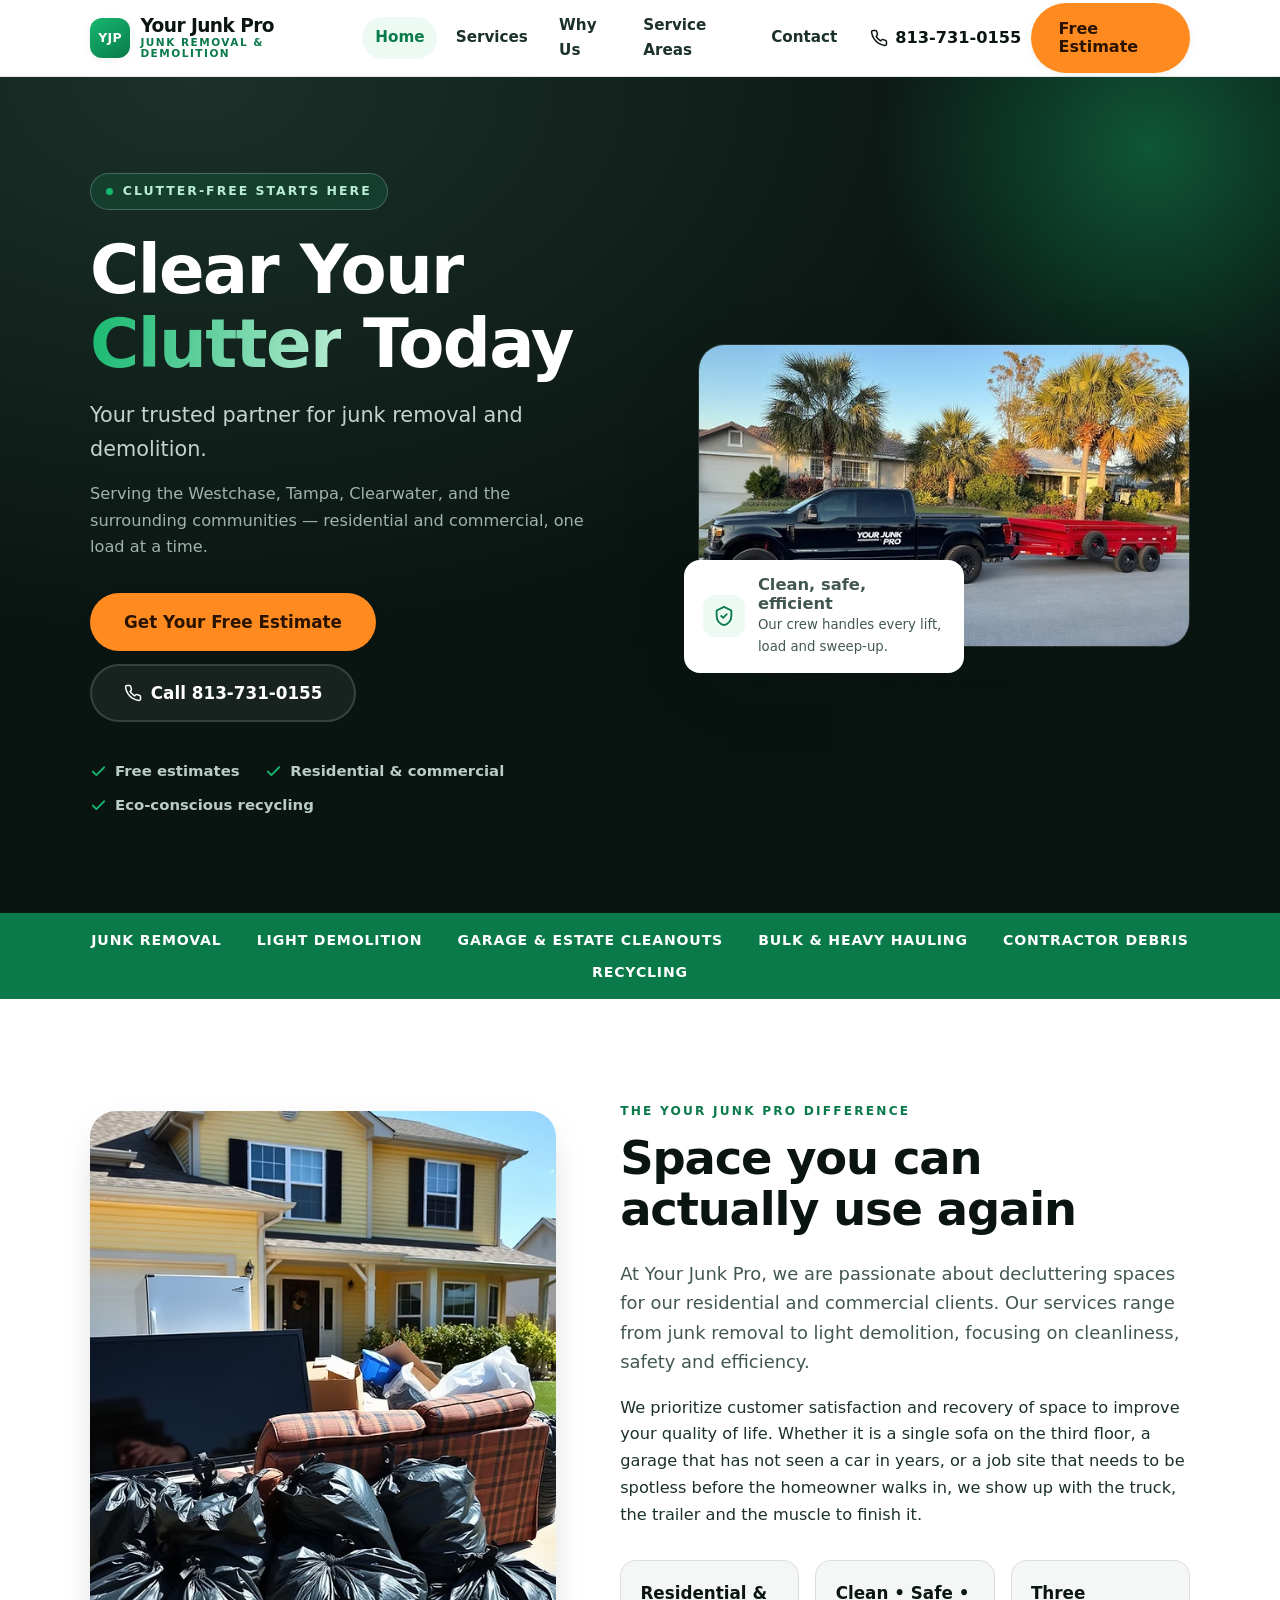
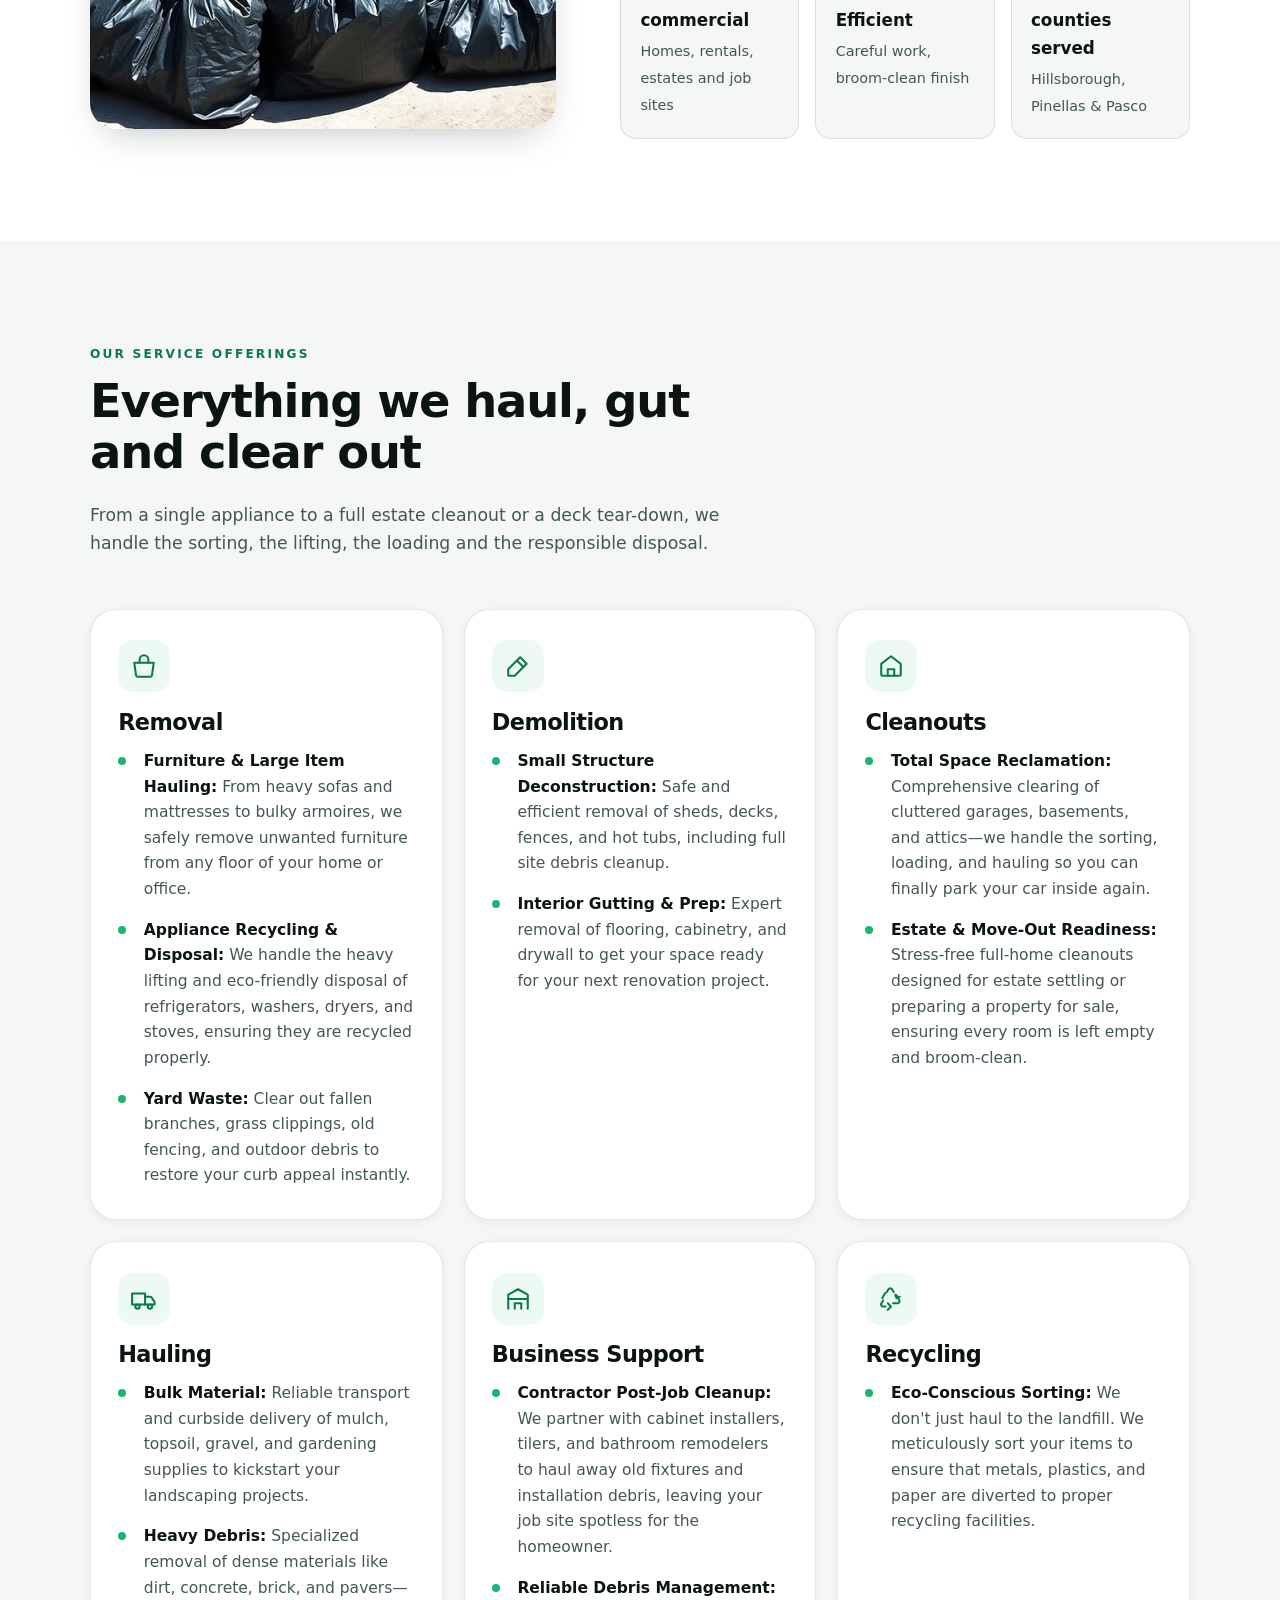
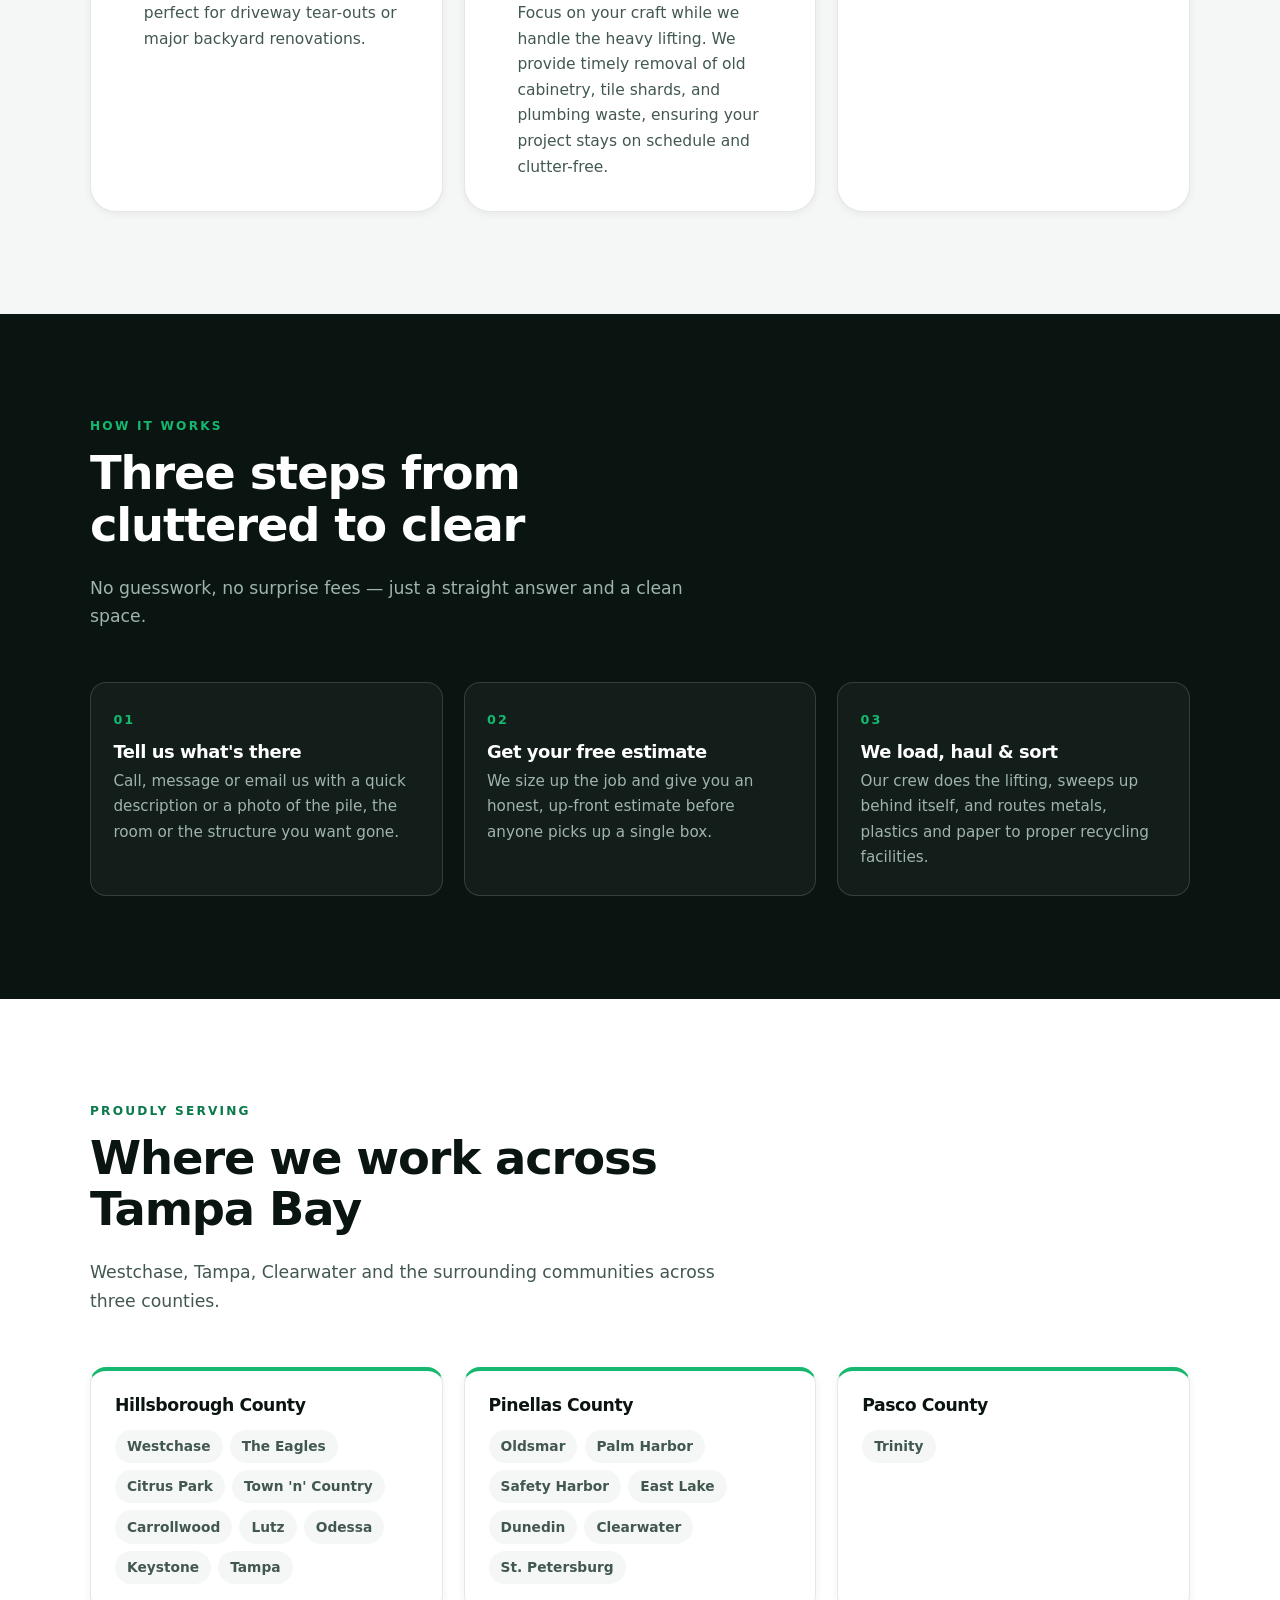
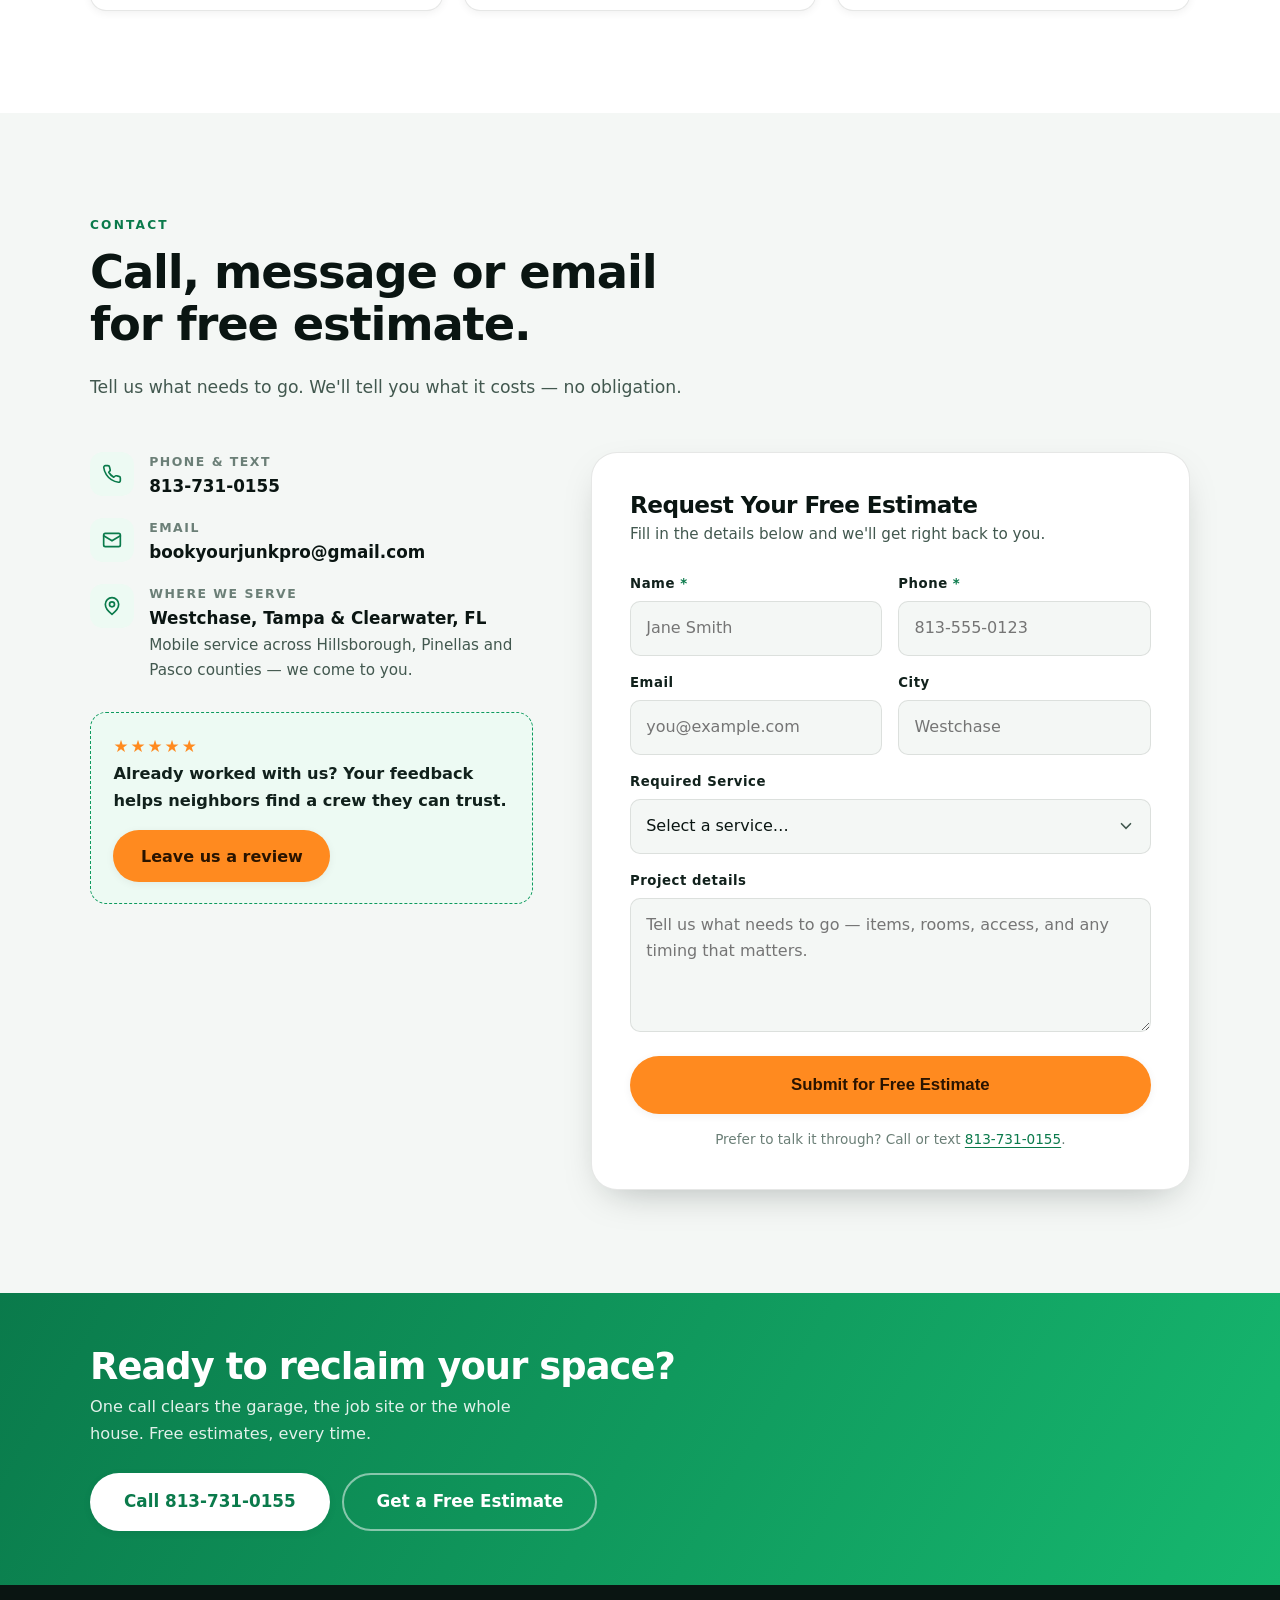
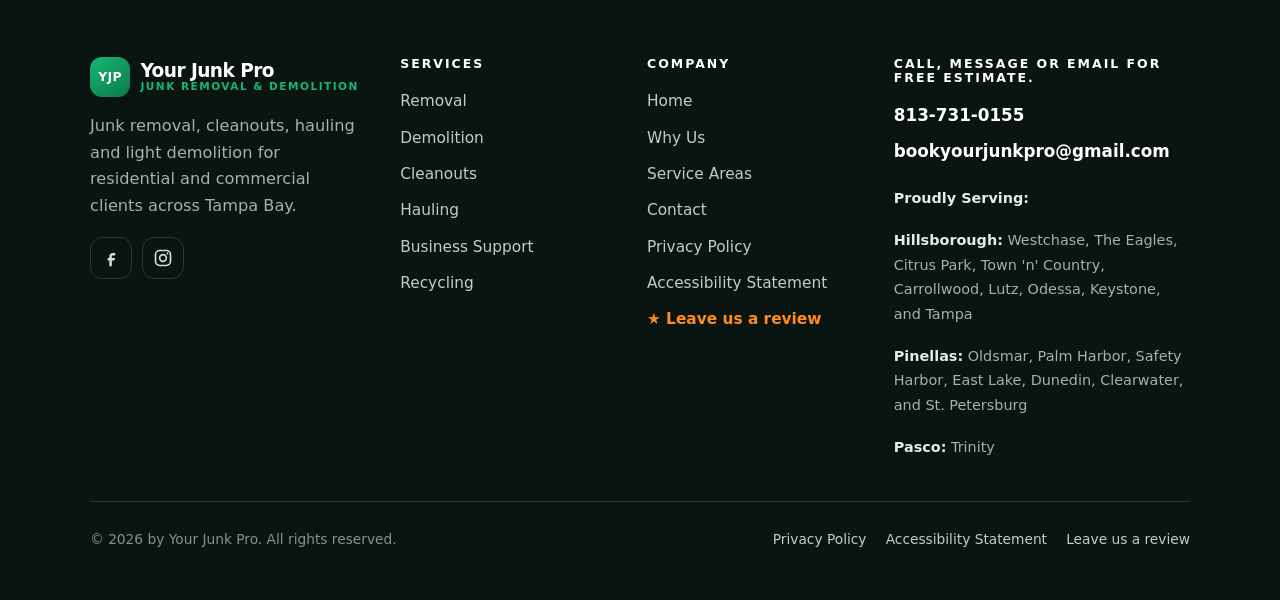
<file: index.html>
<!DOCTYPE html>
<html lang="en">
<head>
<meta charset="utf-8">
<meta name="viewport" content="width=device-width, initial-scale=1">
<title>Your Junk Pro | Junk Removal &amp; Light Demolition in Westchase, Tampa &amp; Clearwater</title>
<meta name="description" content="Your Junk Pro is your trusted partner for junk removal, cleanouts, hauling and light demolition in Westchase, Tampa, Clearwater and the surrounding communities. Call 813-731-0155 for a free estimate.">
<meta name="theme-color" content="#0a1512">
<meta name="robots" content="index, follow">
<link rel="canonical" href="/">
<link rel="icon" href="/favicon.svg" type="image/svg+xml">
<link rel="apple-touch-icon" href="/favicon.svg">
<meta property="og:type" content="website">
<meta property="og:site_name" content="Your Junk Pro">
<meta property="og:title" content="Your Junk Pro | Junk Removal &amp; Light Demolition">
<meta property="og:description" content="Clear your clutter today. Junk removal, cleanouts, hauling and light demolition for residential and commercial clients across Hillsborough, Pinellas and Pasco.">
<meta property="og:image" content="/images/source/00-kling-20260417-e4-bd-9c-e5-93-81-using-the-531-1.avif">
<meta name="twitter:card" content="summary_large_image">
<link rel="stylesheet" href="/assets/css/styles.css">
<script type="application/ld+json">
{
  "@context": "https://schema.org",
  "@type": "HomeAndConstructionBusiness",
  "name": "Your Junk Pro",
  "description": "Junk removal, cleanouts, hauling and light demolition for residential and commercial clients in Westchase, Tampa, Clearwater and the surrounding communities.",
  "telephone": "813-731-0155",
  "email": "bookyourjunkpro@gmail.com",
  "url": "/",
  "image": "/images/source/00-kling-20260417-e4-bd-9c-e5-93-81-using-the-531-1.avif",
  "areaServed": [
    "Westchase, FL", "Tampa, FL", "The Eagles, FL", "Citrus Park, FL", "Town 'n' Country, FL",
    "Carrollwood, FL", "Lutz, FL", "Odessa, FL", "Keystone, FL", "Oldsmar, FL", "Palm Harbor, FL",
    "Safety Harbor, FL", "East Lake, FL", "Dunedin, FL", "Clearwater, FL", "St. Petersburg, FL", "Trinity, FL"
  ],
  "sameAs": [
    "https://www.facebook.com/profile.php?id=61570662477654",
    "http://www.instagram.com/yourjunkpro/"
  ]
}
</script>
</head>
<body>
<a class="skip-link" href="#main">Skip to main content</a>

<header class="site-header">
  <div class="wrap header-inner">
    <a class="brand" href="/">
      <span class="brand-mark" aria-hidden="true">YJP</span>
      <span class="brand-text">
        Your Junk Pro
        <small>Junk Removal &amp; Demolition</small>
      </span>
    </a>

    <nav class="nav" id="primary-nav" aria-label="Primary">
      <a href="/" aria-current="page">Home</a>
      <a href="#services">Services</a>
      <a href="#difference">Why Us</a>
      <a href="#areas">Service Areas</a>
      <a href="#contact">Contact</a>
      <a class="btn btn--accent" href="#estimate">Get Your Free Estimate</a>
    </nav>

    <div class="header-cta">
      <a class="header-phone" href="tel:8137310155">
        <svg width="18" height="18" viewBox="0 0 24 24" fill="none" stroke="currentColor" stroke-width="2" stroke-linecap="round" stroke-linejoin="round" aria-hidden="true"><path d="M22 16.9v3a2 2 0 0 1-2.2 2 19.8 19.8 0 0 1-8.6-3.1 19.5 19.5 0 0 1-6-6A19.8 19.8 0 0 1 2.1 4.2 2 2 0 0 1 4.1 2h3a2 2 0 0 1 2 1.7c.1 1 .4 1.9.7 2.8a2 2 0 0 1-.5 2.1L8.1 9.9a16 16 0 0 0 6 6l1.3-1.2a2 2 0 0 1 2.1-.5c.9.3 1.8.6 2.8.7a2 2 0 0 1 1.7 2Z"/></svg>
        <span>813-731-0155</span>
      </a>
      <a class="btn btn--accent" href="#estimate">Free Estimate</a>
      <button class="nav-toggle" type="button" aria-expanded="false" aria-controls="primary-nav" aria-label="Toggle navigation menu"><span></span></button>
    </div>
  </div>
</header>

<main id="main">

  <!-- ============================================================ HERO -->
  <section class="hero">
    <div class="wrap hero-inner">
      <div class="hero-copy">
        <p class="eyebrow">Clutter-Free Starts Here</p>
        <h1>Clear Your <em>Clutter</em> Today</h1>
        <p class="hero-lede">Your trusted partner for junk removal and demolition.</p>
        <p class="hero-sub">Serving the Westchase, Tampa, Clearwater, and the surrounding communities — residential and commercial, one load at a time.</p>

        <div class="hero-actions">
          <a class="btn btn--accent btn--lg" href="#estimate">Get Your Free Estimate</a>
          <a class="btn btn--ghost-light btn--lg" href="tel:8137310155">
            <svg width="18" height="18" viewBox="0 0 24 24" fill="none" stroke="currentColor" stroke-width="2" stroke-linecap="round" stroke-linejoin="round" aria-hidden="true"><path d="M22 16.9v3a2 2 0 0 1-2.2 2 19.8 19.8 0 0 1-8.6-3.1 19.5 19.5 0 0 1-6-6A19.8 19.8 0 0 1 2.1 4.2 2 2 0 0 1 4.1 2h3a2 2 0 0 1 2 1.7c.1 1 .4 1.9.7 2.8a2 2 0 0 1-.5 2.1L8.1 9.9a16 16 0 0 0 6 6l1.3-1.2a2 2 0 0 1 2.1-.5c.9.3 1.8.6 2.8.7a2 2 0 0 1 1.7 2Z"/></svg>
            Call 813-731-0155
          </a>
        </div>

        <ul class="hero-points">
          <li><svg width="17" height="17" viewBox="0 0 24 24" fill="none" stroke="currentColor" stroke-width="2.5" stroke-linecap="round" stroke-linejoin="round" aria-hidden="true"><path d="m20 6-11 11-5-5"/></svg> Free estimates</li>
          <li><svg width="17" height="17" viewBox="0 0 24 24" fill="none" stroke="currentColor" stroke-width="2.5" stroke-linecap="round" stroke-linejoin="round" aria-hidden="true"><path d="m20 6-11 11-5-5"/></svg> Residential &amp; commercial</li>
          <li><svg width="17" height="17" viewBox="0 0 24 24" fill="none" stroke="currentColor" stroke-width="2.5" stroke-linecap="round" stroke-linejoin="round" aria-hidden="true"><path d="m20 6-11 11-5-5"/></svg> Eco-conscious recycling</li>
        </ul>
      </div>

      <div class="hero-media">
        <img src="/images/source/00-kling-20260417-e4-bd-9c-e5-93-81-using-the-531-1.avif"
             alt="The Your Junk Pro branded pickup truck and red dump trailer parked outside a Florida home, ready for a junk removal job"
             width="561" height="345" fetchpriority="high">
        <div class="hero-badge">
          <span class="dot" aria-hidden="true">
            <svg width="22" height="22" viewBox="0 0 24 24" fill="none" stroke="currentColor" stroke-width="2" stroke-linecap="round" stroke-linejoin="round"><path d="M12 2 4 6v6c0 5 3.4 9.1 8 10 4.6-.9 8-5 8-10V6l-8-4Z"/><path d="m9 12 2 2 4-4"/></svg>
          </span>
          <span>
            <strong>Clean, safe, efficient</strong>
            <span>Our crew handles every lift, load and sweep-up.</span>
          </span>
        </div>
      </div>
    </div>
  </section>

  <div class="ticker">
    <div class="wrap ticker-inner">
      <span>Junk Removal</span>
      <span>Light Demolition</span>
      <span>Garage &amp; Estate Cleanouts</span>
      <span>Bulk &amp; Heavy Hauling</span>
      <span>Contractor Debris</span>
      <span>Recycling</span>
    </div>
  </div>

  <!-- ====================================================== DIFFERENCE -->
  <section class="section" id="difference">
    <div class="wrap about-grid">
      <div class="about-media">
        <img src="/images/source/01-22b7fe-7b390103ec594ec7a01c7a856b9fc399-mv2.avif"
             alt="Old furniture, a refrigerator, a television and bagged household junk stacked at the curb of a Tampa-area home for Your Junk Pro to haul away"
             width="564" height="748" loading="lazy">
      </div>
      <div>
        <span class="kicker">The Your Junk Pro Difference</span>
        <h2>Space you can actually use again</h2>
        <p class="about-lede">At Your Junk Pro, we are passionate about decluttering spaces for our residential and commercial clients. Our services range from junk removal to light demolition, focusing on cleanliness, safety and efficiency.</p>
        <p>We prioritize customer satisfaction and recovery of space to improve your quality of life. Whether it is a single sofa on the third floor, a garage that has not seen a car in years, or a job site that needs to be spotless before the homeowner walks in, we show up with the truck, the trailer and the muscle to finish it.</p>

        <div class="stat-row">
          <div class="stat">
            <b>Residential &amp; commercial</b>
            <span>Homes, rentals, estates and job sites</span>
          </div>
          <div class="stat">
            <b>Clean • Safe • Efficient</b>
            <span>Careful work, broom-clean finish</span>
          </div>
          <div class="stat">
            <b>Three counties served</b>
            <span>Hillsborough, Pinellas &amp; Pasco</span>
          </div>
        </div>
      </div>
    </div>
  </section>

  <!-- ======================================================== SERVICES -->
  <section class="section section--tint" id="services">
    <div class="wrap">
      <div class="section-head">
        <span class="kicker">Our Service Offerings</span>
        <h2>Everything we haul, gut and clear out</h2>
        <p>From a single appliance to a full estate cleanout or a deck tear-down, we handle the sorting, the lifting, the loading and the responsible disposal.</p>
      </div>

      <div class="service-grid">

        <article class="service-card">
          <span class="icon" aria-hidden="true">
            <svg width="26" height="26" viewBox="0 0 24 24" fill="none" stroke="currentColor" stroke-width="1.9" stroke-linecap="round" stroke-linejoin="round"><path d="M3 9h18l-1.6 11.1A2 2 0 0 1 17.4 22H6.6a2 2 0 0 1-2-1.9L3 9Z"/><path d="M8 9V6a4 4 0 0 1 8 0v3"/></svg>
          </span>
          <h3>Removal</h3>
          <ul>
            <li><b>Furniture &amp; Large Item Hauling:</b> From heavy sofas and mattresses to bulky armoires, we safely remove unwanted furniture from any floor of your home or office.</li>
            <li><b>Appliance Recycling &amp; Disposal:</b> We handle the heavy lifting and eco-friendly disposal of refrigerators, washers, dryers, and stoves, ensuring they are recycled properly.</li>
            <li><b>Yard Waste:</b> Clear out fallen branches, grass clippings, old fencing, and outdoor debris to restore your curb appeal instantly.</li>
          </ul>
        </article>

        <article class="service-card">
          <span class="icon" aria-hidden="true">
            <svg width="26" height="26" viewBox="0 0 24 24" fill="none" stroke="currentColor" stroke-width="1.9" stroke-linecap="round" stroke-linejoin="round"><path d="M14 4 20 10l-3 3-6-6 3-3Z"/><path d="m11 7-8 8v6h6l8-8"/></svg>
          </span>
          <h3>Demolition</h3>
          <ul>
            <li><b>Small Structure Deconstruction:</b> Safe and efficient removal of sheds, decks, fences, and hot tubs, including full site debris cleanup.</li>
            <li><b>Interior Gutting &amp; Prep:</b> Expert removal of flooring, cabinetry, and drywall to get your space ready for your next renovation project.</li>
          </ul>
        </article>

        <article class="service-card">
          <span class="icon" aria-hidden="true">
            <svg width="26" height="26" viewBox="0 0 24 24" fill="none" stroke="currentColor" stroke-width="1.9" stroke-linecap="round" stroke-linejoin="round"><path d="M3 10 12 3l9 7v10a1 1 0 0 1-1 1H4a1 1 0 0 1-1-1V10Z"/><path d="M9 21v-6h6v6"/></svg>
          </span>
          <h3>Cleanouts</h3>
          <ul>
            <li><b>Total Space Reclamation:</b> Comprehensive clearing of cluttered garages, basements, and attics—we handle the sorting, loading, and hauling so you can finally park your car inside again.</li>
            <li><b>Estate &amp; Move-Out Readiness:</b> Stress-free full-home cleanouts designed for estate settling or preparing a property for sale, ensuring every room is left empty and broom-clean.</li>
          </ul>
        </article>

        <article class="service-card">
          <span class="icon" aria-hidden="true">
            <svg width="26" height="26" viewBox="0 0 24 24" fill="none" stroke="currentColor" stroke-width="1.9" stroke-linecap="round" stroke-linejoin="round"><path d="M1 7h12v10H1z"/><path d="M13 10h4.6a2 2 0 0 1 1.7 1l2.2 3.4a2 2 0 0 1 .3 1.1V17h-9"/><circle cx="6" cy="19" r="2"/><circle cx="17.5" cy="19" r="2"/></svg>
          </span>
          <h3>Hauling</h3>
          <ul>
            <li><b>Bulk Material:</b> Reliable transport and curbside delivery of mulch, topsoil, gravel, and gardening supplies to kickstart your landscaping projects.</li>
            <li><b>Heavy Debris:</b> Specialized removal of dense materials like dirt, concrete, brick, and pavers—perfect for driveway tear-outs or major backyard renovations.</li>
          </ul>
        </article>

        <article class="service-card">
          <span class="icon" aria-hidden="true">
            <svg width="26" height="26" viewBox="0 0 24 24" fill="none" stroke="currentColor" stroke-width="1.9" stroke-linecap="round" stroke-linejoin="round"><path d="M3 21V8l9-5 9 5v13"/><path d="M9 21v-5h6v5"/><path d="M3 12h18"/></svg>
          </span>
          <h3>Business Support</h3>
          <ul>
            <li><b>Contractor Post-Job Cleanup:</b> We partner with cabinet installers, tilers, and bathroom remodelers to haul away old fixtures and installation debris, leaving your job site spotless for the homeowner.</li>
            <li><b>Reliable Debris Management:</b> Focus on your craft while we handle the heavy lifting. We provide timely removal of old cabinetry, tile shards, and plumbing waste, ensuring your project stays on schedule and clutter-free.</li>
          </ul>
        </article>

        <article class="service-card">
          <span class="icon" aria-hidden="true">
            <svg width="26" height="26" viewBox="0 0 24 24" fill="none" stroke="currentColor" stroke-width="1.9" stroke-linecap="round" stroke-linejoin="round"><path d="M7 19H4.8a2 2 0 0 1-1.7-3l1.6-2.7"/><path d="m9 22 3-3-3-3"/><path d="M14.5 5.5 13 3a2 2 0 0 0-3.4 0L8 5.7"/><path d="M4 11 6.5 6.6"/><path d="M17 8.5 19.6 13a2 2 0 0 1-1.7 3H14"/><path d="m20 10-3 1-1-3"/></svg>
          </span>
          <h3>Recycling</h3>
          <ul>
            <li><b>Eco-Conscious Sorting:</b> We don't just haul to the landfill. We meticulously sort your items to ensure that metals, plastics, and paper are diverted to proper recycling facilities.</li>
          </ul>
        </article>

      </div>
    </div>
  </section>

  <!-- =========================================================== STEPS -->
  <section class="section section--dark" id="process">
    <div class="wrap">
      <div class="section-head">
        <span class="kicker">How It Works</span>
        <h2>Three steps from cluttered to clear</h2>
        <p>No guesswork, no surprise fees — just a straight answer and a clean space.</p>
      </div>
      <div class="step-grid">
        <div class="step">
          <h3>Tell us what's there</h3>
          <p>Call, message or email us with a quick description or a photo of the pile, the room or the structure you want gone.</p>
        </div>
        <div class="step">
          <h3>Get your free estimate</h3>
          <p>We size up the job and give you an honest, up-front estimate before anyone picks up a single box.</p>
        </div>
        <div class="step">
          <h3>We load, haul &amp; sort</h3>
          <p>Our crew does the lifting, sweeps up behind itself, and routes metals, plastics and paper to proper recycling facilities.</p>
        </div>
      </div>
    </div>
  </section>

  <!-- =========================================================== AREAS -->
  <section class="section" id="areas">
    <div class="wrap">
      <div class="section-head">
        <span class="kicker">Proudly Serving</span>
        <h2>Where we work across Tampa Bay</h2>
        <p>Westchase, Tampa, Clearwater and the surrounding communities across three counties.</p>
      </div>

      <div class="area-grid">
        <div class="area-card">
          <h3>Hillsborough County</h3>
          <ul class="chips">
            <li>Westchase</li><li>The Eagles</li><li>Citrus Park</li><li>Town 'n' Country</li>
            <li>Carrollwood</li><li>Lutz</li><li>Odessa</li><li>Keystone</li><li>Tampa</li>
          </ul>
        </div>
        <div class="area-card">
          <h3>Pinellas County</h3>
          <ul class="chips">
            <li>Oldsmar</li><li>Palm Harbor</li><li>Safety Harbor</li><li>East Lake</li>
            <li>Dunedin</li><li>Clearwater</li><li>St. Petersburg</li>
          </ul>
        </div>
        <div class="area-card">
          <h3>Pasco County</h3>
          <ul class="chips">
            <li>Trinity</li>
          </ul>
        </div>
      </div>
    </div>
  </section>

  <!-- ========================================================= CONTACT -->
  <section class="section section--tint" id="contact">
    <div class="wrap">
      <div class="section-head">
        <span class="kicker">Contact</span>
        <h2>Call, message or email for free estimate.</h2>
        <p>Tell us what needs to go. We'll tell you what it costs — no obligation.</p>
      </div>

      <div class="contact-grid">
        <div>
          <ul class="contact-list">
            <li>
              <span class="icon" aria-hidden="true">
                <svg width="20" height="20" viewBox="0 0 24 24" fill="none" stroke="currentColor" stroke-width="2" stroke-linecap="round" stroke-linejoin="round"><path d="M22 16.9v3a2 2 0 0 1-2.2 2 19.8 19.8 0 0 1-8.6-3.1 19.5 19.5 0 0 1-6-6A19.8 19.8 0 0 1 2.1 4.2 2 2 0 0 1 4.1 2h3a2 2 0 0 1 2 1.7c.1 1 .4 1.9.7 2.8a2 2 0 0 1-.5 2.1L8.1 9.9a16 16 0 0 0 6 6l1.3-1.2a2 2 0 0 1 2.1-.5c.9.3 1.8.6 2.8.7a2 2 0 0 1 1.7 2Z"/></svg>
              </span>
              <div>
                <b>Phone &amp; text</b>
                <a href="tel:8137310155">813-731-0155</a>
              </div>
            </li>
            <li>
              <span class="icon" aria-hidden="true">
                <svg width="20" height="20" viewBox="0 0 24 24" fill="none" stroke="currentColor" stroke-width="2" stroke-linecap="round" stroke-linejoin="round"><rect x="2" y="4" width="20" height="16" rx="2"/><path d="m2 7 10 6 10-6"/></svg>
              </span>
              <div>
                <b>Email</b>
                <a href="mailto:bookyourjunkpro@gmail.com">bookyourjunkpro@gmail.com</a>
              </div>
            </li>
            <li>
              <span class="icon" aria-hidden="true">
                <svg width="20" height="20" viewBox="0 0 24 24" fill="none" stroke="currentColor" stroke-width="2" stroke-linecap="round" stroke-linejoin="round"><path d="M20 10c0 6-8 12-8 12s-8-6-8-12a8 8 0 0 1 16 0Z"/><circle cx="12" cy="10" r="3"/></svg>
              </span>
              <div>
                <b>Where we serve</b>
                <p>Westchase, Tampa &amp; Clearwater, FL</p>
                <p class="muted">Mobile service across Hillsborough, Pinellas and Pasco counties — we come to you.</p>
              </div>
            </li>
          </ul>

          <div class="review-cta">
            <div>
              <p class="stars" aria-hidden="true">★★★★★</p>
              <p>Already worked with us? Your feedback helps neighbors find a crew they can trust.</p>
            </div>
            <a class="btn btn--accent" href="/review">Leave us a review</a>
          </div>
        </div>

        <!-- ===================================================== FORM -->
        <div class="form-card" id="estimate">
          <h3>Request Your Free Estimate</h3>
          <p class="form-note">Fill in the details below and we'll get right back to you.</p>

          <p class="form-status" aria-live="polite"></p>

          <form method="POST" action="https://vision.leadrai.com/api/forms/768636d1b0d0bae829a0d42a004ba883" data-leadr-form>
            <input type="hidden" name="_form" value="Quote request">
            <input type="hidden" name="_page" value="">
            <input type="text" name="_gotcha" tabindex="-1" autocomplete="off" style="display:none">

            <div class="field-row">
              <label class="field">
                <span>Name <span class="req" aria-hidden="true">*</span></span>
                <input type="text" name="name" autocomplete="name" placeholder="Jane Smith" required>
              </label>
              <label class="field">
                <span>Phone <span class="req" aria-hidden="true">*</span></span>
                <input type="tel" name="phone" autocomplete="tel" placeholder="813-555-0123" required>
              </label>
            </div>

            <div class="field-row">
              <label class="field">
                <span>Email</span>
                <input type="email" name="email" autocomplete="email" placeholder="you@example.com">
              </label>
              <label class="field">
                <span>City</span>
                <input type="text" name="City" autocomplete="address-level2" placeholder="Westchase">
              </label>
            </div>

            <label class="field">
              <span>Required Service</span>
              <select name="Required Service">
                <option value="">Select a service…</option>
                <option value="Removal">Removal — furniture, appliances, yard waste</option>
                <option value="Demolition">Demolition — sheds, decks, fences, interior gutting</option>
                <option value="Cleanouts">Cleanouts — garage, attic, estate, move-out</option>
                <option value="Hauling">Hauling — bulk material or heavy debris</option>
                <option value="Business Support">Business support — contractor debris</option>
                <option value="Recycling">Recycling</option>
                <option value="Not sure yet">Not sure yet</option>
              </select>
            </label>

            <label class="field">
              <span>Project details</span>
              <textarea name="Project details" rows="4" placeholder="Tell us what needs to go — items, rooms, access, and any timing that matters."></textarea>
            </label>

            <button class="btn btn--accent btn--lg btn--block" type="submit">Submit for Free Estimate</button>
            <p class="form-fine">Prefer to talk it through? Call or text <a href="tel:8137310155">813-731-0155</a>.</p>
          </form>
        </div>
      </div>
    </div>
  </section>

  <section class="cta-band">
    <div class="wrap">
      <div>
        <h2>Ready to reclaim your space?</h2>
        <p>One call clears the garage, the job site or the whole house. Free estimates, every time.</p>
      </div>
      <div class="cta-actions">
        <a class="btn btn--lg" href="tel:8137310155">Call 813-731-0155</a>
        <a class="btn btn--ghost-light btn--lg" href="#estimate">Get a Free Estimate</a>
      </div>
    </div>
  </section>

</main>

<footer class="site-footer">
  <div class="wrap">
    <div class="footer-grid">
      <div>
        <a class="brand" href="/">
          <span class="brand-mark" aria-hidden="true">YJP</span>
          <span class="brand-text">
            Your Junk Pro
            <small>Junk Removal &amp; Demolition</small>
          </span>
        </a>
        <p>Junk removal, cleanouts, hauling and light demolition for residential and commercial clients across Tampa Bay.</p>
        <ul class="socials">
          <li>
            <a href="https://www.facebook.com/profile.php?id=61570662477654" target="_blank" rel="noopener" aria-label="Your Junk Pro on Facebook">
              <svg width="20" height="20" viewBox="0 0 24 24" fill="currentColor" aria-hidden="true"><path d="M14 9h3V6h-3c-2.2 0-4 1.8-4 4v2H8v3h2v7h3v-7h3l1-3h-4v-2c0-.6.4-1 1-1Z"/></svg>
            </a>
          </li>
          <li>
            <a href="http://www.instagram.com/yourjunkpro/" target="_blank" rel="noopener" aria-label="Your Junk Pro on Instagram">
              <svg width="20" height="20" viewBox="0 0 24 24" fill="none" stroke="currentColor" stroke-width="2" aria-hidden="true"><rect x="3" y="3" width="18" height="18" rx="5"/><circle cx="12" cy="12" r="4"/><circle cx="17.3" cy="6.7" r="1.2" fill="currentColor" stroke="none"/></svg>
            </a>
          </li>
        </ul>
      </div>

      <div>
        <h4>Services</h4>
        <ul class="footer-links">
          <li><a href="/#services">Removal</a></li>
          <li><a href="/#services">Demolition</a></li>
          <li><a href="/#services">Cleanouts</a></li>
          <li><a href="/#services">Hauling</a></li>
          <li><a href="/#services">Business Support</a></li>
          <li><a href="/#services">Recycling</a></li>
        </ul>
      </div>

      <div>
        <h4>Company</h4>
        <ul class="footer-links">
          <li><a href="/">Home</a></li>
          <li><a href="/#difference">Why Us</a></li>
          <li><a href="/#areas">Service Areas</a></li>
          <li><a href="/#contact">Contact</a></li>
          <li><a href="/blank/">Privacy Policy</a></li>
          <li><a href="/blank-1/">Accessibility Statement</a></li>
          <li><a class="review-link" href="/review">★ Leave us a review</a></li>
        </ul>
      </div>

      <div>
        <h4>Call, message or email for free estimate.</h4>
        <ul class="footer-contact">
          <li><a href="tel:8137310155">813-731-0155</a></li>
          <li><a href="mailto:bookyourjunkpro@gmail.com">bookyourjunkpro@gmail.com</a></li>
        </ul>
        <div class="footer-areas">
          <p><b>Proudly Serving:</b></p>
          <p><b>Hillsborough:</b> Westchase, The Eagles, Citrus Park, Town 'n' Country, Carrollwood, Lutz, Odessa, Keystone, and Tampa</p>
          <p><b>Pinellas:</b> Oldsmar, Palm Harbor, Safety Harbor, East Lake, Dunedin, Clearwater, and St. Petersburg</p>
          <p><b>Pasco:</b> Trinity</p>
        </div>
      </div>
    </div>

    <div class="footer-bottom">
      <p>© <span data-year>2025</span> by Your Junk Pro. All rights reserved.</p>
      <nav aria-label="Legal">
        <a href="/blank/">Privacy Policy</a>
        <a href="/blank-1/">Accessibility Statement</a>
        <a href="/review">Leave us a review</a>
      </nav>
    </div>
  </div>
</footer>

<script src="/assets/js/main.js" defer></script>
</body>
</html>
</file>
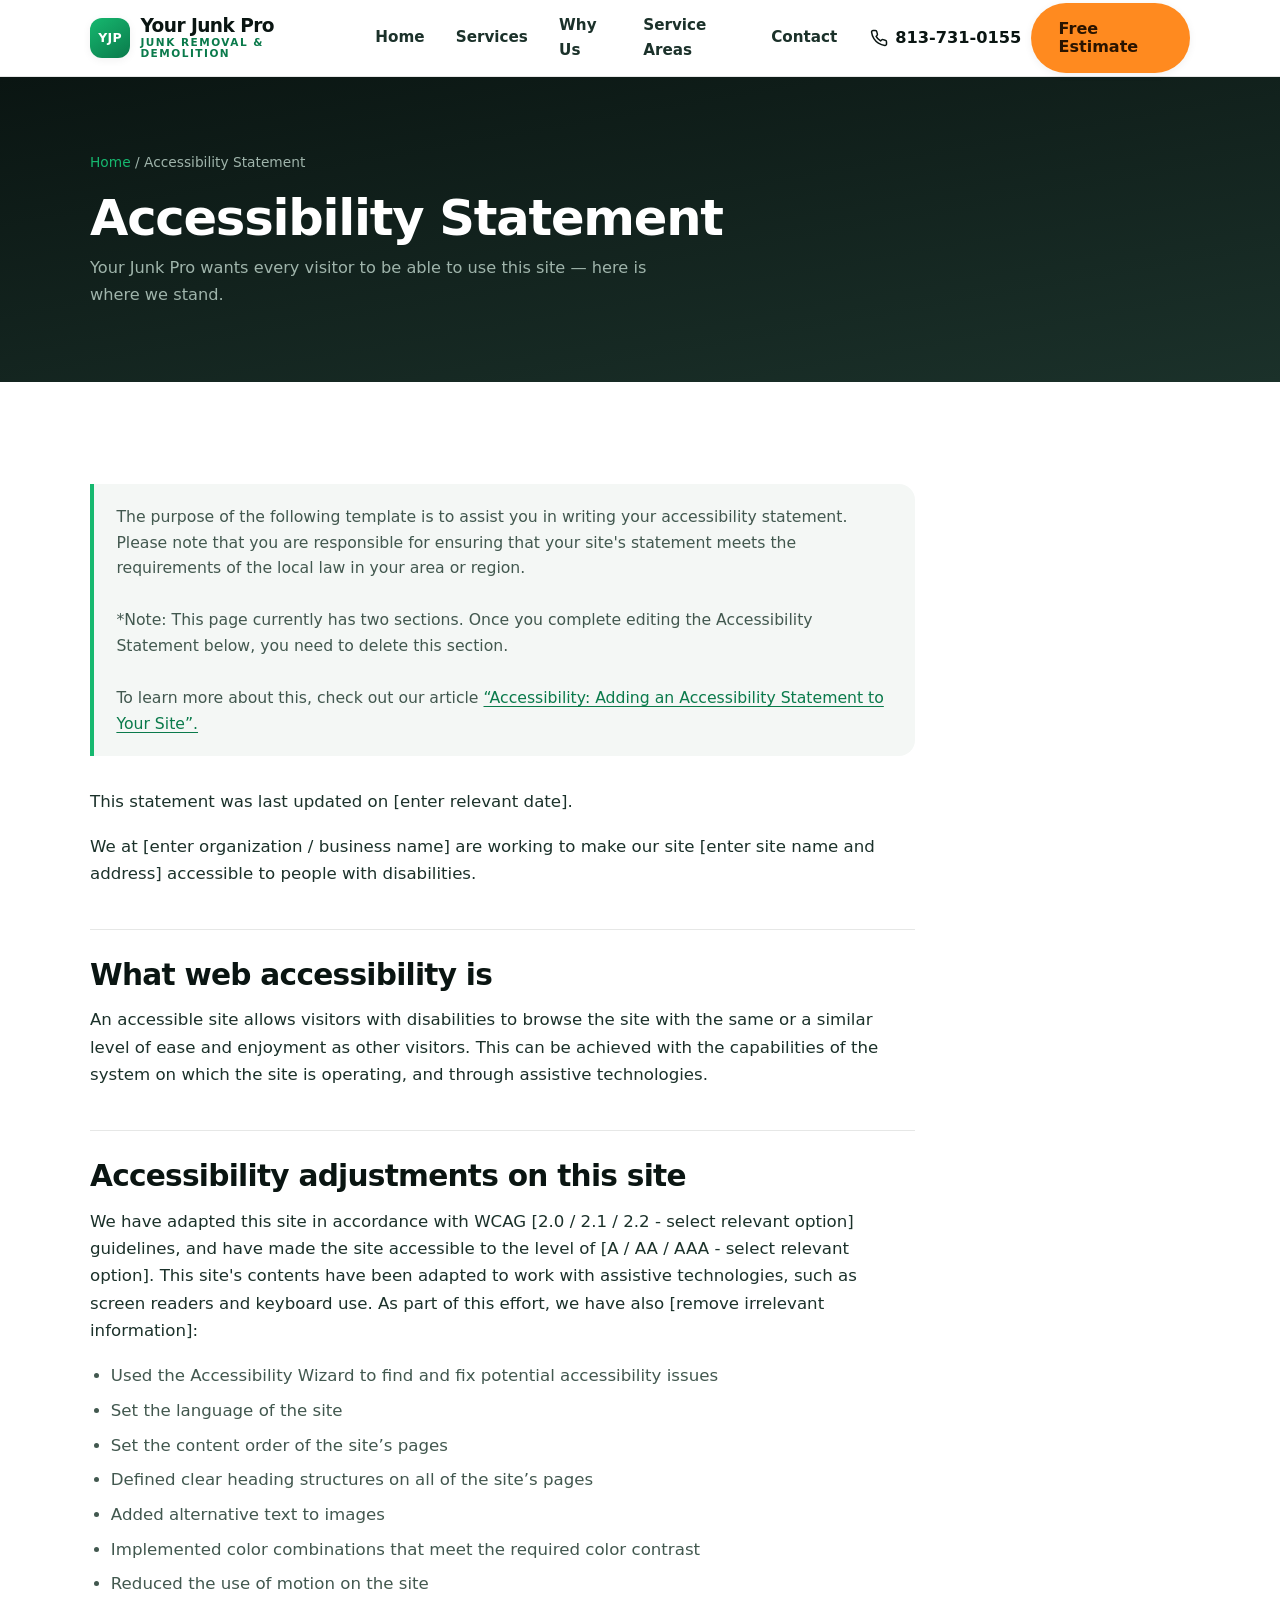
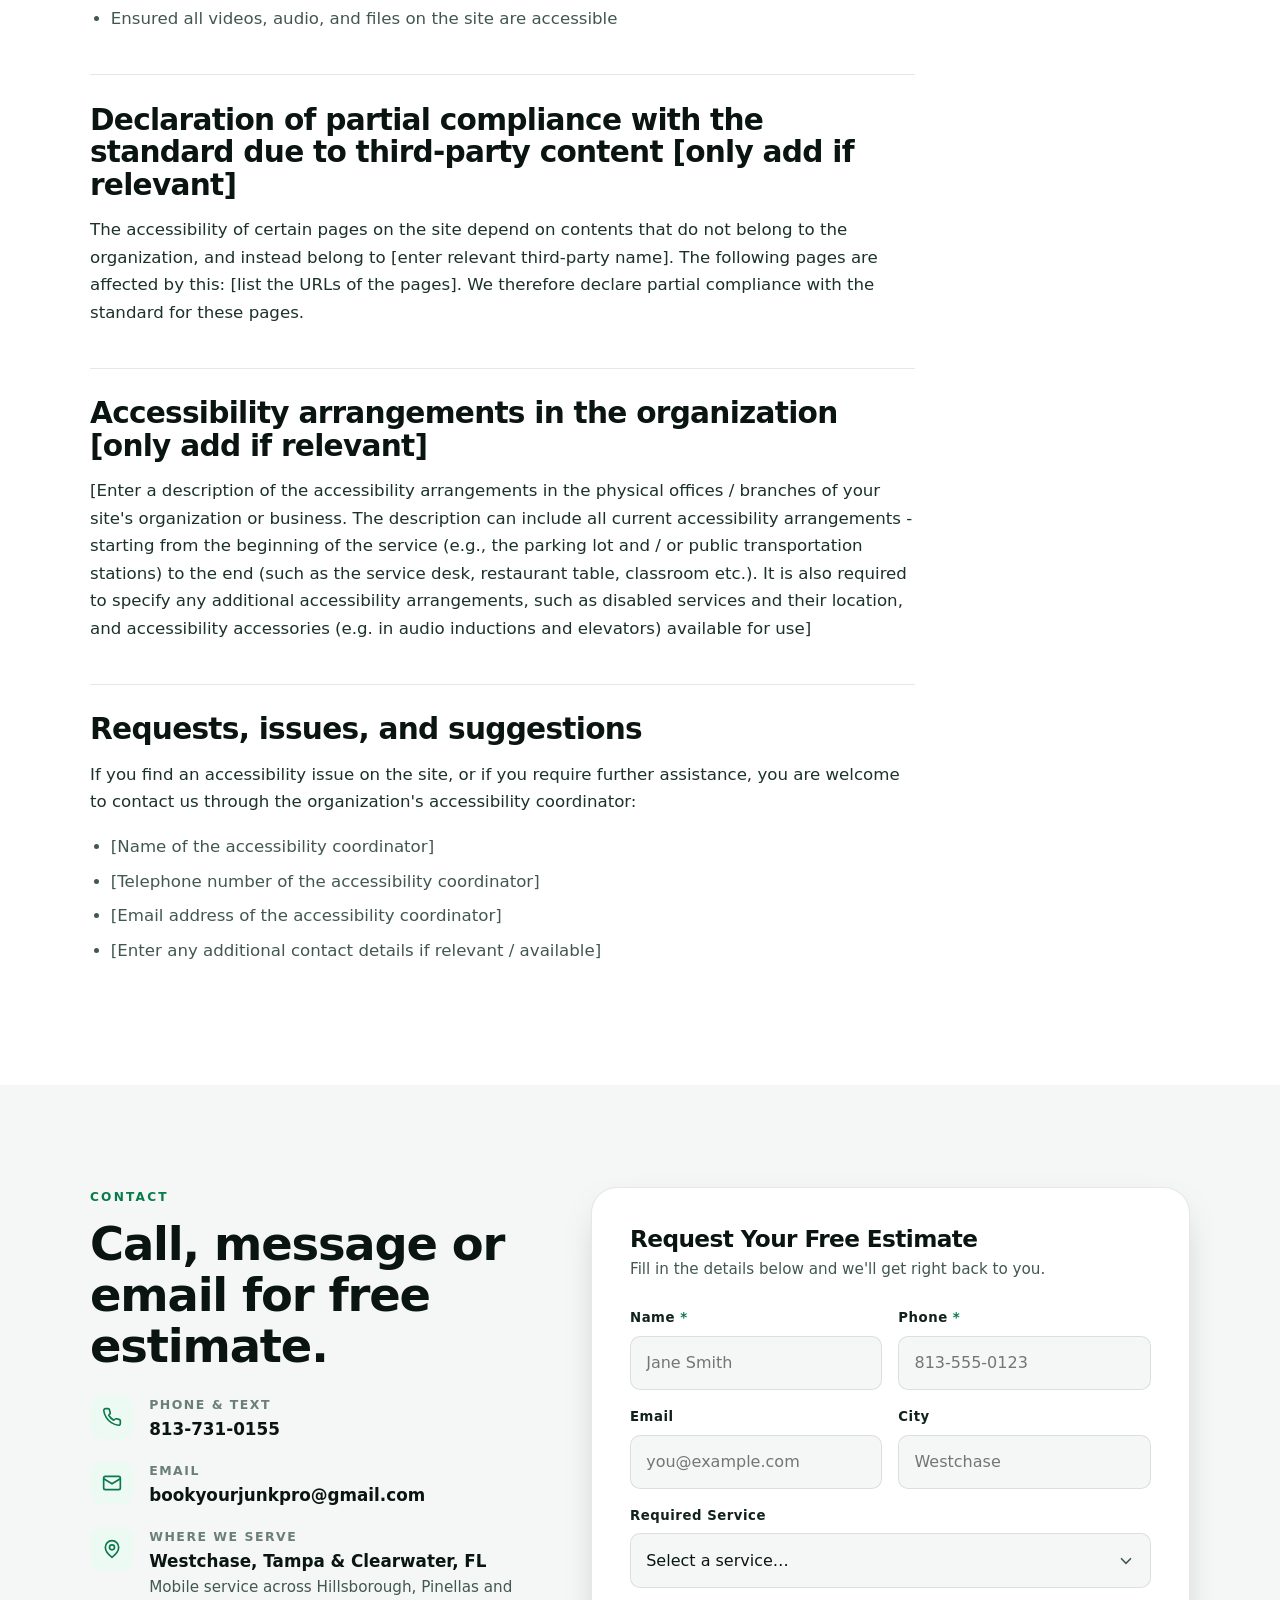
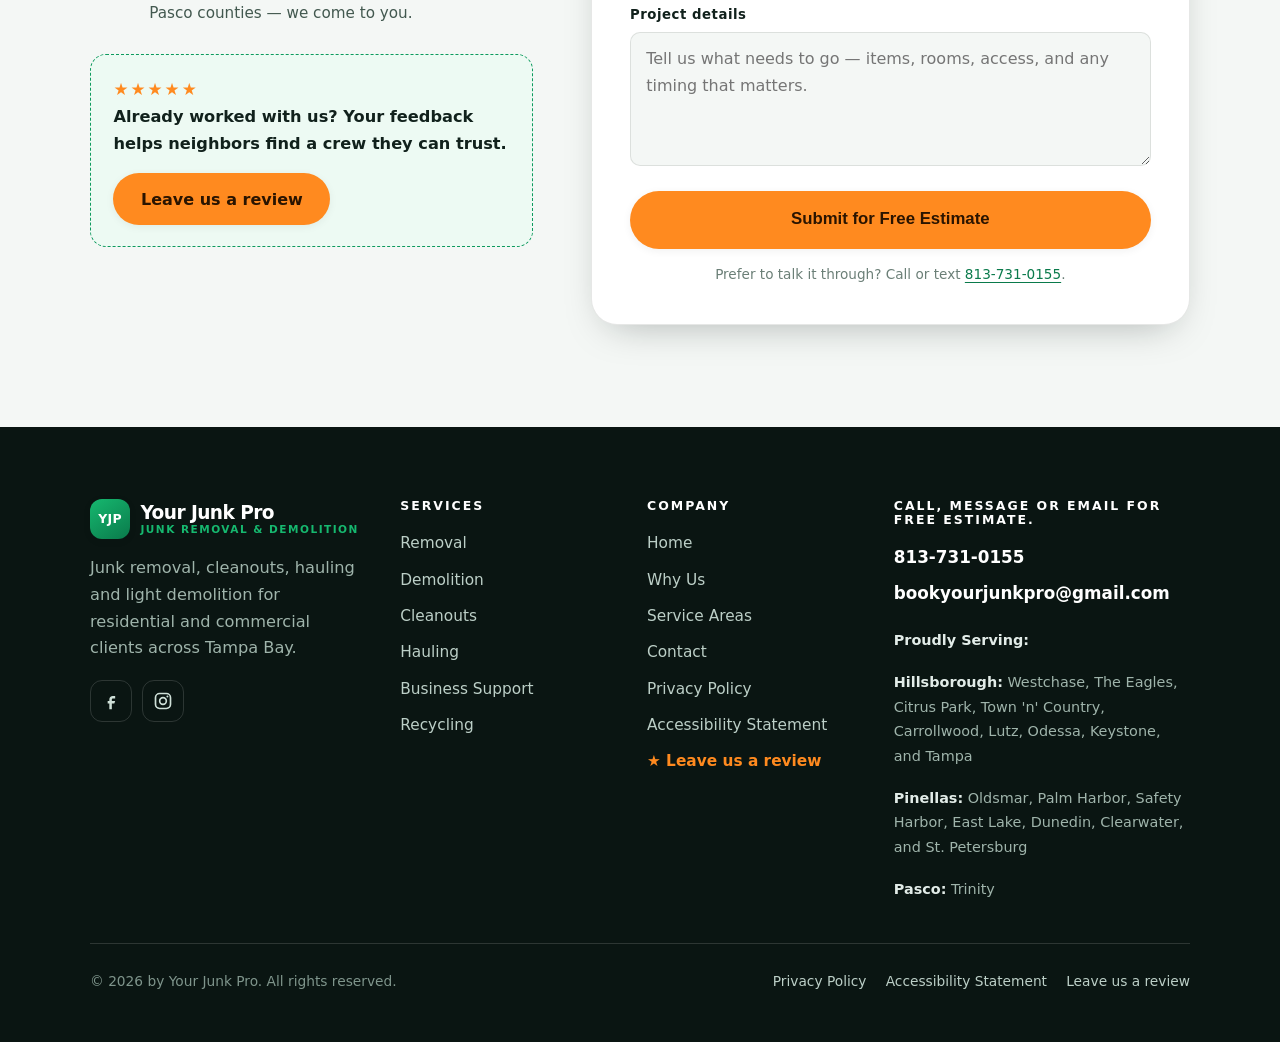
<file: blank-1/index.html>
<!DOCTYPE html>
<html lang="en">
<head>
<meta charset="utf-8">
<meta name="viewport" content="width=device-width, initial-scale=1">
<title>Accessibility Statement | Your Junk Pro</title>
<meta name="description" content="Accessibility Statement for Your Junk Pro — junk removal and light demolition serving Westchase, Tampa, Clearwater and the surrounding communities.">
<meta name="theme-color" content="#0a1512">
<meta name="robots" content="index, follow">
<link rel="canonical" href="/blank-1/">
<link rel="icon" href="/favicon.svg" type="image/svg+xml">
<link rel="apple-touch-icon" href="/favicon.svg">
<meta property="og:type" content="article">
<meta property="og:site_name" content="Your Junk Pro">
<meta property="og:title" content="Accessibility Statement | Your Junk Pro">
<meta property="og:description" content="Accessibility Statement for Your Junk Pro — junk removal and light demolition in Tampa Bay.">
<link rel="stylesheet" href="/assets/css/styles.css">
</head>
<body>
<a class="skip-link" href="#main">Skip to main content</a>

<header class="site-header">
  <div class="wrap header-inner">
    <a class="brand" href="/">
      <span class="brand-mark" aria-hidden="true">YJP</span>
      <span class="brand-text">
        Your Junk Pro
        <small>Junk Removal &amp; Demolition</small>
      </span>
    </a>

    <nav class="nav" id="primary-nav" aria-label="Primary">
      <a href="/">Home</a>
      <a href="/#services">Services</a>
      <a href="/#difference">Why Us</a>
      <a href="/#areas">Service Areas</a>
      <a href="/#contact">Contact</a>
      <a class="btn btn--accent" href="#estimate">Get Your Free Estimate</a>
    </nav>

    <div class="header-cta">
      <a class="header-phone" href="tel:8137310155">
        <svg width="18" height="18" viewBox="0 0 24 24" fill="none" stroke="currentColor" stroke-width="2" stroke-linecap="round" stroke-linejoin="round" aria-hidden="true"><path d="M22 16.9v3a2 2 0 0 1-2.2 2 19.8 19.8 0 0 1-8.6-3.1 19.5 19.5 0 0 1-6-6A19.8 19.8 0 0 1 2.1 4.2 2 2 0 0 1 4.1 2h3a2 2 0 0 1 2 1.7c.1 1 .4 1.9.7 2.8a2 2 0 0 1-.5 2.1L8.1 9.9a16 16 0 0 0 6 6l1.3-1.2a2 2 0 0 1 2.1-.5c.9.3 1.8.6 2.8.7a2 2 0 0 1 1.7 2Z"/></svg>
        <span>813-731-0155</span>
      </a>
      <a class="btn btn--accent" href="#estimate">Free Estimate</a>
      <button class="nav-toggle" type="button" aria-expanded="false" aria-controls="primary-nav" aria-label="Toggle navigation menu"><span></span></button>
    </div>
  </div>
</header>

<main id="main">

  <section class="page-hero">
    <div class="wrap">
      <p class="crumbs"><a href="/">Home</a> <span aria-hidden="true">/</span> Accessibility Statement</p>
      <h1>Accessibility Statement</h1>
      <p>Your Junk Pro wants every visitor to be able to use this site — here is where we stand.</p>
    </div>
  </section>

  <section class="section">
    <div class="wrap">
      <div class="prose">
        <p class="note">The purpose of the following template is to assist you in writing your accessibility statement. Please note that you are responsible for ensuring that your site's statement meets the requirements of the local law in your area or region.<br><br>*Note: This page currently has two sections. Once you complete editing the Accessibility Statement below, you need to delete this section.<br><br>To learn more about this, check out our article <a href="https://support.wix.com/en/article/accessibility-adding-an-accessibility-statement-to-your-site" target="_blank" rel="noopener">“Accessibility: Adding an Accessibility Statement to Your Site”.</a></p>

        <p>This statement was last updated on [enter relevant date].</p>
        <p>We at [enter organization / business name] are working to make our site [enter site name and address] accessible to people with disabilities.</p>

        <h2>What web accessibility is</h2>
        <p>An accessible site allows visitors with disabilities to browse the site with the same or a similar level of ease and enjoyment as other visitors. This can be achieved with the capabilities of the system on which the site is operating, and through assistive technologies.</p>

        <h2>Accessibility adjustments on this site</h2>
        <p>We have adapted this site in accordance with WCAG [2.0 / 2.1 / 2.2 - select relevant option] guidelines, and have made the site accessible to the level of [A / AA / AAA - select relevant option]. This site's contents have been adapted to work with assistive technologies, such as screen readers and keyboard use. As part of this effort, we have also [remove irrelevant information]:</p>
        <ul>
          <li>Used the Accessibility Wizard to find and fix potential accessibility issues</li>
          <li>Set the language of the site</li>
          <li>Set the content order of the site’s pages</li>
          <li>Defined clear heading structures on all of the site’s pages</li>
          <li>Added alternative text to images</li>
          <li>Implemented color combinations that meet the required color contrast</li>
          <li>Reduced the use of motion on the site</li>
          <li>Ensured all videos, audio, and files on the site are accessible</li>
        </ul>

        <h2>Declaration of partial compliance with the standard due to third-party content [only add if relevant]</h2>
        <p>The accessibility of certain pages on the site depend on contents that do not belong to the organization, and instead belong to [enter relevant third-party name]. The following pages are affected by this: [list the URLs of the pages]. We therefore declare partial compliance with the standard for these pages.</p>

        <h2>Accessibility arrangements in the organization [only add if relevant]</h2>
        <p>[Enter a description of the accessibility arrangements in the physical offices / branches of your site's organization or business. The description can include all current accessibility arrangements - starting from the beginning of the service (e.g., the parking lot and / or public transportation stations) to the end (such as the service desk, restaurant table, classroom etc.). It is also required to specify any additional accessibility arrangements, such as disabled services and their location, and accessibility accessories (e.g. in audio inductions and elevators) available for use]</p>

        <h2>Requests, issues, and suggestions</h2>
        <p>If you find an accessibility issue on the site, or if you require further assistance, you are welcome to contact us through the organization's accessibility coordinator:</p>
        <ul>
          <li>[Name of the accessibility coordinator]</li>
          <li>[Telephone number of the accessibility coordinator]</li>
          <li>[Email address of the accessibility coordinator]</li>
          <li>[Enter any additional contact details if relevant / available]</li>
        </ul>
      </div>
    </div>
  </section>

  <!-- ====================================================== ESTIMATE -->
  <section class="section section--tint">
    <div class="wrap">
      <div class="contact-grid">
        <div>
          <span class="kicker">Contact</span>
          <h2>Call, message or email for free estimate.</h2>
          <ul class="contact-list">
            <li>
              <span class="icon" aria-hidden="true">
                <svg width="20" height="20" viewBox="0 0 24 24" fill="none" stroke="currentColor" stroke-width="2" stroke-linecap="round" stroke-linejoin="round"><path d="M22 16.9v3a2 2 0 0 1-2.2 2 19.8 19.8 0 0 1-8.6-3.1 19.5 19.5 0 0 1-6-6A19.8 19.8 0 0 1 2.1 4.2 2 2 0 0 1 4.1 2h3a2 2 0 0 1 2 1.7c.1 1 .4 1.9.7 2.8a2 2 0 0 1-.5 2.1L8.1 9.9a16 16 0 0 0 6 6l1.3-1.2a2 2 0 0 1 2.1-.5c.9.3 1.8.6 2.8.7a2 2 0 0 1 1.7 2Z"/></svg>
              </span>
              <div>
                <b>Phone &amp; text</b>
                <a href="tel:8137310155">813-731-0155</a>
              </div>
            </li>
            <li>
              <span class="icon" aria-hidden="true">
                <svg width="20" height="20" viewBox="0 0 24 24" fill="none" stroke="currentColor" stroke-width="2" stroke-linecap="round" stroke-linejoin="round"><rect x="2" y="4" width="20" height="16" rx="2"/><path d="m2 7 10 6 10-6"/></svg>
              </span>
              <div>
                <b>Email</b>
                <a href="mailto:bookyourjunkpro@gmail.com">bookyourjunkpro@gmail.com</a>
              </div>
            </li>
            <li>
              <span class="icon" aria-hidden="true">
                <svg width="20" height="20" viewBox="0 0 24 24" fill="none" stroke="currentColor" stroke-width="2" stroke-linecap="round" stroke-linejoin="round"><path d="M20 10c0 6-8 12-8 12s-8-6-8-12a8 8 0 0 1 16 0Z"/><circle cx="12" cy="10" r="3"/></svg>
              </span>
              <div>
                <b>Where we serve</b>
                <p>Westchase, Tampa &amp; Clearwater, FL</p>
                <p class="muted">Mobile service across Hillsborough, Pinellas and Pasco counties — we come to you.</p>
              </div>
            </li>
          </ul>

          <div class="review-cta">
            <div>
              <p class="stars" aria-hidden="true">★★★★★</p>
              <p>Already worked with us? Your feedback helps neighbors find a crew they can trust.</p>
            </div>
            <a class="btn btn--accent" href="/review">Leave us a review</a>
          </div>
        </div>

        <div class="form-card" id="estimate">
          <h3>Request Your Free Estimate</h3>
          <p class="form-note">Fill in the details below and we'll get right back to you.</p>

          <p class="form-status" aria-live="polite"></p>

          <form method="POST" action="https://vision.leadrai.com/api/forms/768636d1b0d0bae829a0d42a004ba883" data-leadr-form>
            <input type="hidden" name="_form" value="Quote request">
            <input type="hidden" name="_page" value="">
            <input type="text" name="_gotcha" tabindex="-1" autocomplete="off" style="display:none">

            <div class="field-row">
              <label class="field">
                <span>Name <span class="req" aria-hidden="true">*</span></span>
                <input type="text" name="name" autocomplete="name" placeholder="Jane Smith" required>
              </label>
              <label class="field">
                <span>Phone <span class="req" aria-hidden="true">*</span></span>
                <input type="tel" name="phone" autocomplete="tel" placeholder="813-555-0123" required>
              </label>
            </div>

            <div class="field-row">
              <label class="field">
                <span>Email</span>
                <input type="email" name="email" autocomplete="email" placeholder="you@example.com">
              </label>
              <label class="field">
                <span>City</span>
                <input type="text" name="City" autocomplete="address-level2" placeholder="Westchase">
              </label>
            </div>

            <label class="field">
              <span>Required Service</span>
              <select name="Required Service">
                <option value="">Select a service…</option>
                <option value="Removal">Removal — furniture, appliances, yard waste</option>
                <option value="Demolition">Demolition — sheds, decks, fences, interior gutting</option>
                <option value="Cleanouts">Cleanouts — garage, attic, estate, move-out</option>
                <option value="Hauling">Hauling — bulk material or heavy debris</option>
                <option value="Business Support">Business support — contractor debris</option>
                <option value="Recycling">Recycling</option>
                <option value="Not sure yet">Not sure yet</option>
              </select>
            </label>

            <label class="field">
              <span>Project details</span>
              <textarea name="Project details" rows="4" placeholder="Tell us what needs to go — items, rooms, access, and any timing that matters."></textarea>
            </label>

            <button class="btn btn--accent btn--lg btn--block" type="submit">Submit for Free Estimate</button>
            <p class="form-fine">Prefer to talk it through? Call or text <a href="tel:8137310155">813-731-0155</a>.</p>
          </form>
        </div>
      </div>
    </div>
  </section>

</main>

<footer class="site-footer">
  <div class="wrap">
    <div class="footer-grid">
      <div>
        <a class="brand" href="/">
          <span class="brand-mark" aria-hidden="true">YJP</span>
          <span class="brand-text">
            Your Junk Pro
            <small>Junk Removal &amp; Demolition</small>
          </span>
        </a>
        <p>Junk removal, cleanouts, hauling and light demolition for residential and commercial clients across Tampa Bay.</p>
        <ul class="socials">
          <li>
            <a href="https://www.facebook.com/profile.php?id=61570662477654" target="_blank" rel="noopener" aria-label="Your Junk Pro on Facebook">
              <svg width="20" height="20" viewBox="0 0 24 24" fill="currentColor" aria-hidden="true"><path d="M14 9h3V6h-3c-2.2 0-4 1.8-4 4v2H8v3h2v7h3v-7h3l1-3h-4v-2c0-.6.4-1 1-1Z"/></svg>
            </a>
          </li>
          <li>
            <a href="http://www.instagram.com/yourjunkpro/" target="_blank" rel="noopener" aria-label="Your Junk Pro on Instagram">
              <svg width="20" height="20" viewBox="0 0 24 24" fill="none" stroke="currentColor" stroke-width="2" aria-hidden="true"><rect x="3" y="3" width="18" height="18" rx="5"/><circle cx="12" cy="12" r="4"/><circle cx="17.3" cy="6.7" r="1.2" fill="currentColor" stroke="none"/></svg>
            </a>
          </li>
        </ul>
      </div>

      <div>
        <h4>Services</h4>
        <ul class="footer-links">
          <li><a href="/#services">Removal</a></li>
          <li><a href="/#services">Demolition</a></li>
          <li><a href="/#services">Cleanouts</a></li>
          <li><a href="/#services">Hauling</a></li>
          <li><a href="/#services">Business Support</a></li>
          <li><a href="/#services">Recycling</a></li>
        </ul>
      </div>

      <div>
        <h4>Company</h4>
        <ul class="footer-links">
          <li><a href="/">Home</a></li>
          <li><a href="/#difference">Why Us</a></li>
          <li><a href="/#areas">Service Areas</a></li>
          <li><a href="/#contact">Contact</a></li>
          <li><a href="/blank/">Privacy Policy</a></li>
          <li><a href="/blank-1/" aria-current="page">Accessibility Statement</a></li>
          <li><a class="review-link" href="/review">★ Leave us a review</a></li>
        </ul>
      </div>

      <div>
        <h4>Call, message or email for free estimate.</h4>
        <ul class="footer-contact">
          <li><a href="tel:8137310155">813-731-0155</a></li>
          <li><a href="mailto:bookyourjunkpro@gmail.com">bookyourjunkpro@gmail.com</a></li>
        </ul>
        <div class="footer-areas">
          <p><b>Proudly Serving:</b></p>
          <p><b>Hillsborough:</b> Westchase, The Eagles, Citrus Park, Town 'n' Country, Carrollwood, Lutz, Odessa, Keystone, and Tampa</p>
          <p><b>Pinellas:</b> Oldsmar, Palm Harbor, Safety Harbor, East Lake, Dunedin, Clearwater, and St. Petersburg</p>
          <p><b>Pasco:</b> Trinity</p>
        </div>
      </div>
    </div>

    <div class="footer-bottom">
      <p>© <span data-year>2025</span> by Your Junk Pro. All rights reserved.</p>
      <nav aria-label="Legal">
        <a href="/blank/">Privacy Policy</a>
        <a href="/blank-1/">Accessibility Statement</a>
        <a href="/review">Leave us a review</a>
      </nav>
    </div>
  </div>
</footer>

<script src="/assets/js/main.js" defer></script>
</body>
</html>
</file>
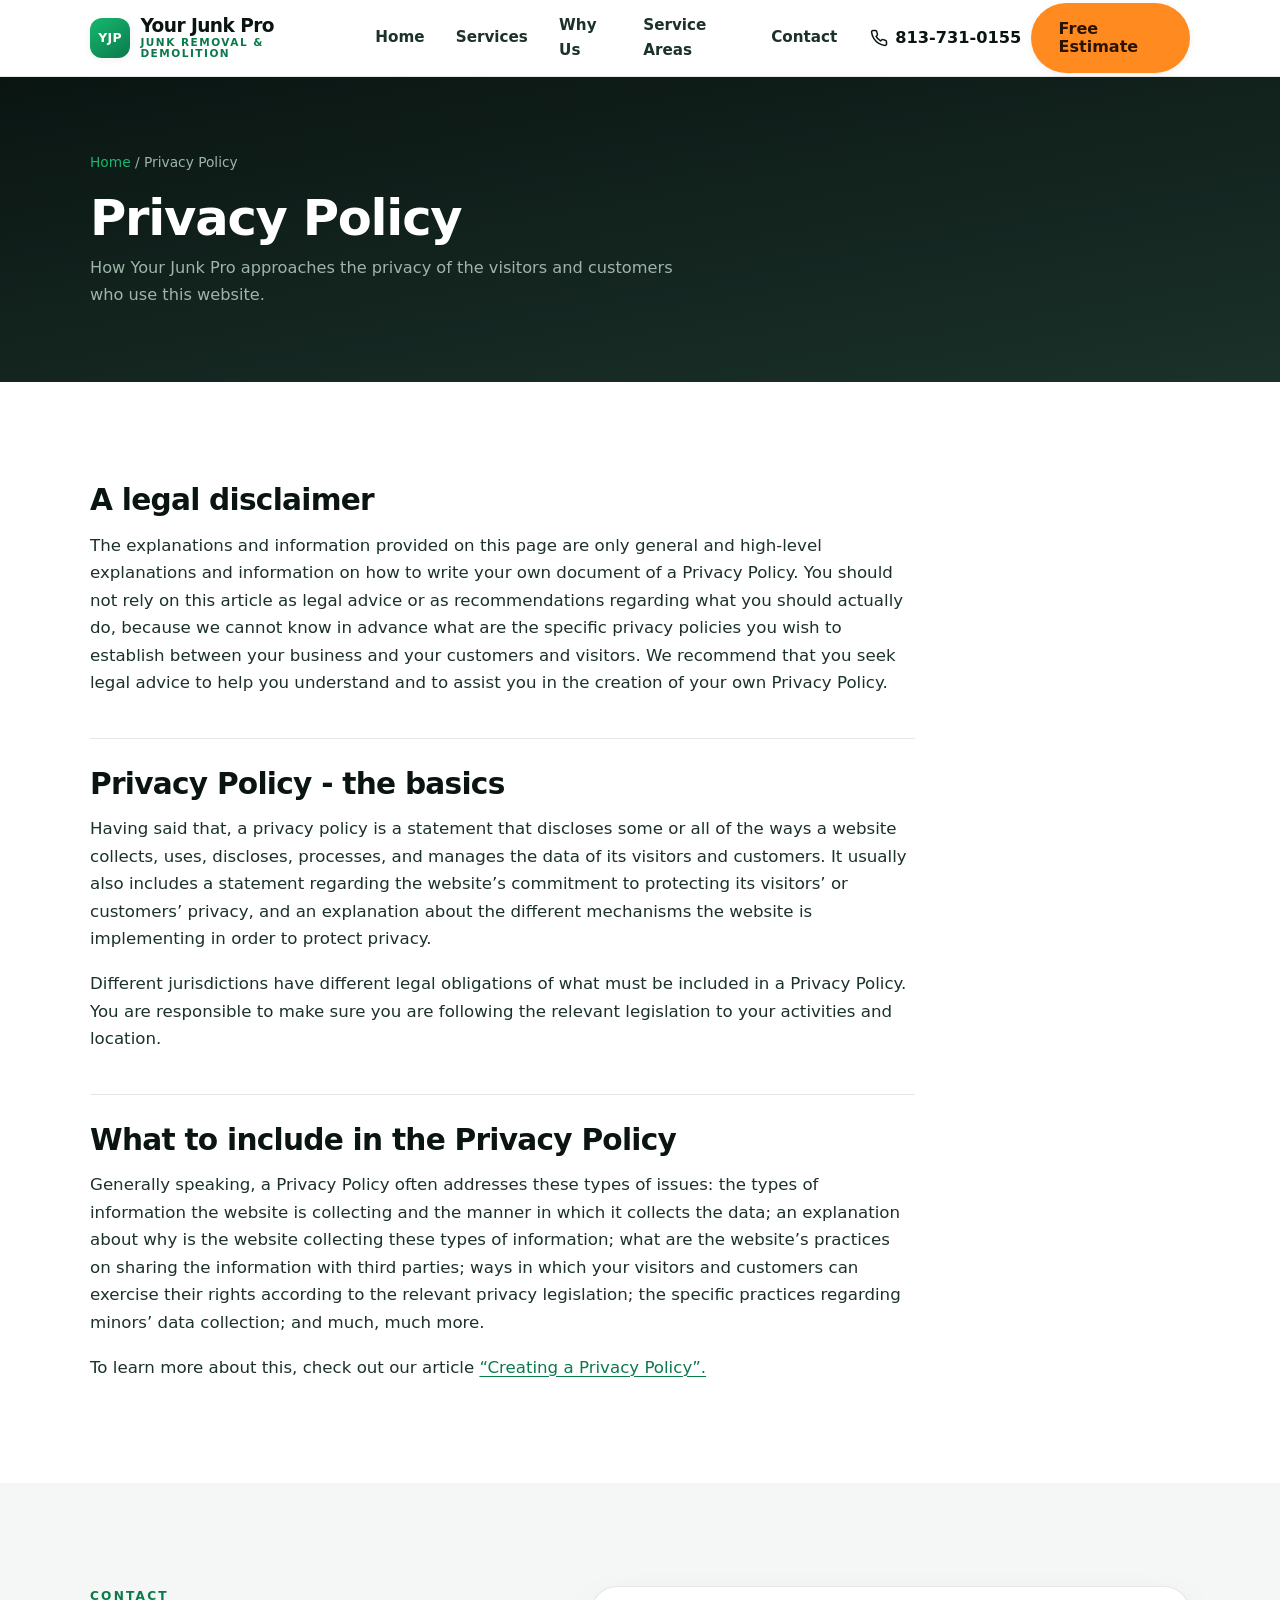
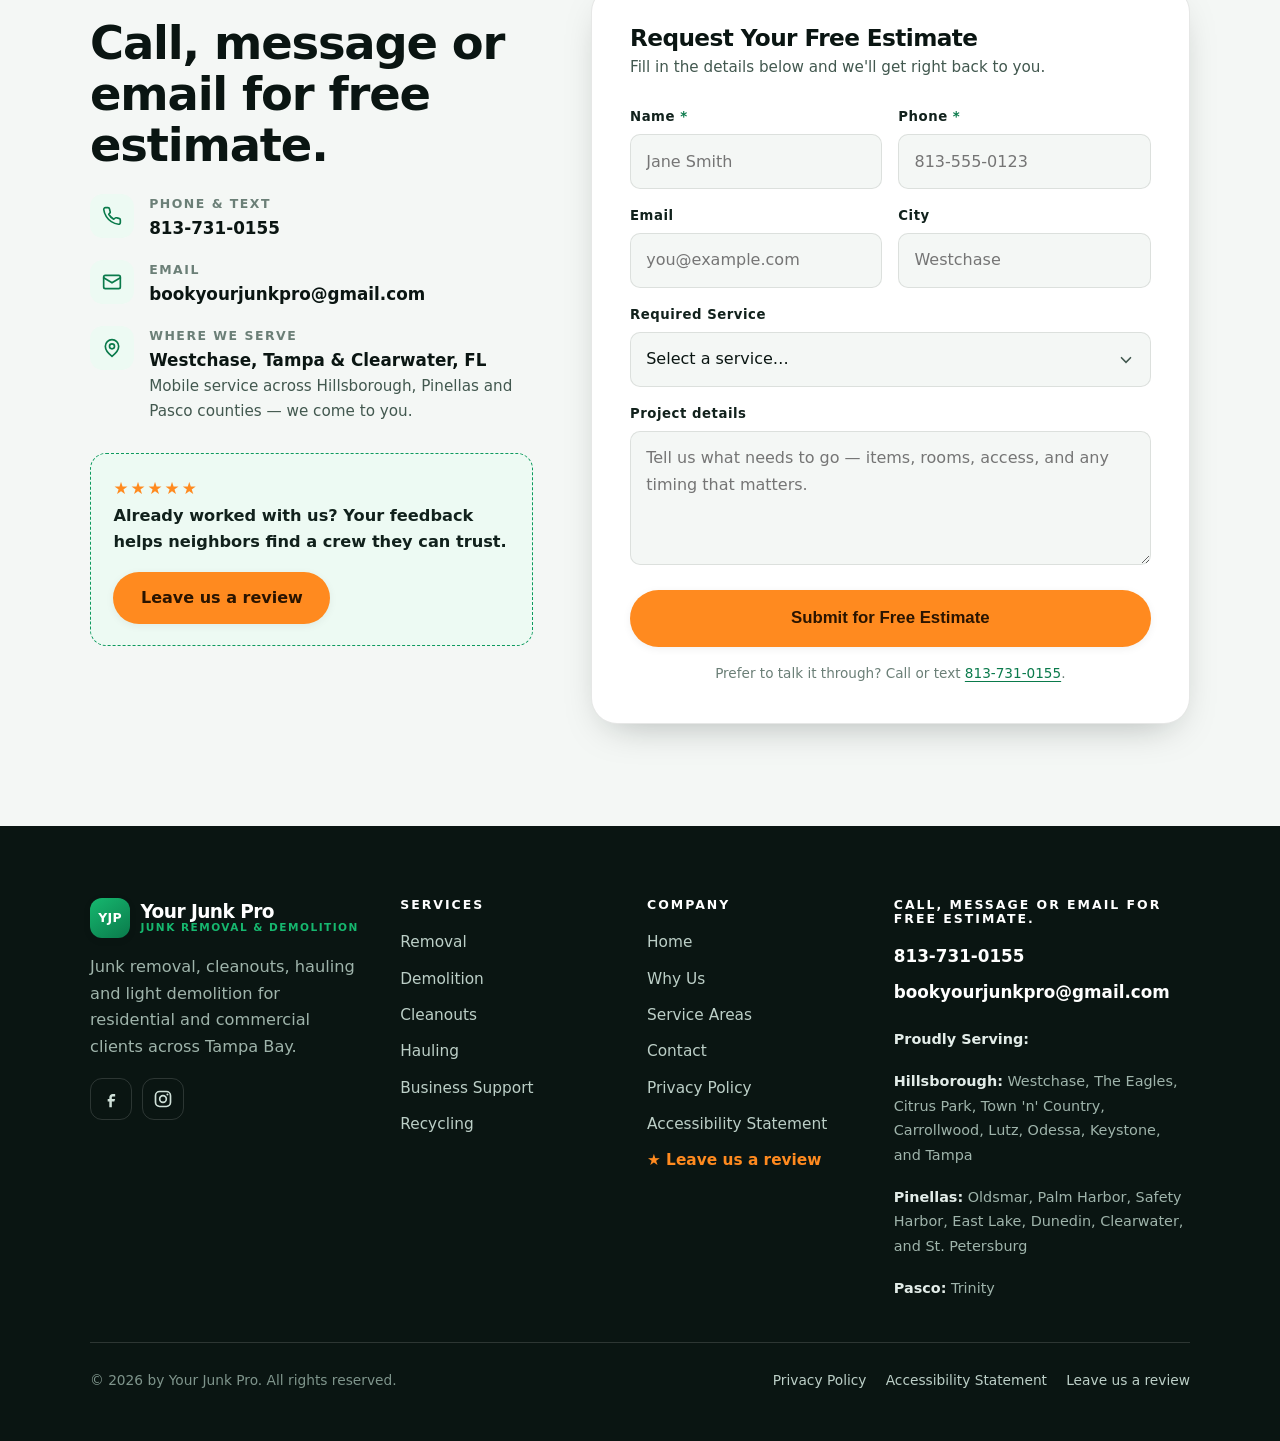
<file: blank/index.html>
<!DOCTYPE html>
<html lang="en">
<head>
<meta charset="utf-8">
<meta name="viewport" content="width=device-width, initial-scale=1">
<title>Privacy Policy | Your Junk Pro</title>
<meta name="description" content="Privacy Policy for Your Junk Pro — junk removal and light demolition serving Westchase, Tampa, Clearwater and the surrounding communities.">
<meta name="theme-color" content="#0a1512">
<meta name="robots" content="index, follow">
<link rel="canonical" href="/blank/">
<link rel="icon" href="/favicon.svg" type="image/svg+xml">
<link rel="apple-touch-icon" href="/favicon.svg">
<meta property="og:type" content="article">
<meta property="og:site_name" content="Your Junk Pro">
<meta property="og:title" content="Privacy Policy | Your Junk Pro">
<meta property="og:description" content="Privacy Policy for Your Junk Pro — junk removal and light demolition in Tampa Bay.">
<link rel="stylesheet" href="/assets/css/styles.css">
</head>
<body>
<a class="skip-link" href="#main">Skip to main content</a>

<header class="site-header">
  <div class="wrap header-inner">
    <a class="brand" href="/">
      <span class="brand-mark" aria-hidden="true">YJP</span>
      <span class="brand-text">
        Your Junk Pro
        <small>Junk Removal &amp; Demolition</small>
      </span>
    </a>

    <nav class="nav" id="primary-nav" aria-label="Primary">
      <a href="/">Home</a>
      <a href="/#services">Services</a>
      <a href="/#difference">Why Us</a>
      <a href="/#areas">Service Areas</a>
      <a href="/#contact">Contact</a>
      <a class="btn btn--accent" href="#estimate">Get Your Free Estimate</a>
    </nav>

    <div class="header-cta">
      <a class="header-phone" href="tel:8137310155">
        <svg width="18" height="18" viewBox="0 0 24 24" fill="none" stroke="currentColor" stroke-width="2" stroke-linecap="round" stroke-linejoin="round" aria-hidden="true"><path d="M22 16.9v3a2 2 0 0 1-2.2 2 19.8 19.8 0 0 1-8.6-3.1 19.5 19.5 0 0 1-6-6A19.8 19.8 0 0 1 2.1 4.2 2 2 0 0 1 4.1 2h3a2 2 0 0 1 2 1.7c.1 1 .4 1.9.7 2.8a2 2 0 0 1-.5 2.1L8.1 9.9a16 16 0 0 0 6 6l1.3-1.2a2 2 0 0 1 2.1-.5c.9.3 1.8.6 2.8.7a2 2 0 0 1 1.7 2Z"/></svg>
        <span>813-731-0155</span>
      </a>
      <a class="btn btn--accent" href="#estimate">Free Estimate</a>
      <button class="nav-toggle" type="button" aria-expanded="false" aria-controls="primary-nav" aria-label="Toggle navigation menu"><span></span></button>
    </div>
  </div>
</header>

<main id="main">

  <section class="page-hero">
    <div class="wrap">
      <p class="crumbs"><a href="/">Home</a> <span aria-hidden="true">/</span> Privacy Policy</p>
      <h1>Privacy Policy</h1>
      <p>How Your Junk Pro approaches the privacy of the visitors and customers who use this website.</p>
    </div>
  </section>

  <section class="section">
    <div class="wrap">
      <div class="prose">
        <h2>A legal disclaimer</h2>
        <p>The explanations and information provided on this page are only general and high-level explanations and information on how to write your own document of a Privacy Policy. You should not rely on this article as legal advice or as recommendations regarding what you should actually do, because we cannot know in advance what are the specific privacy policies you wish to establish between your business and your customers and visitors. We recommend that you seek legal advice to help you understand and to assist you in the creation of your own Privacy Policy.</p>

        <h2>Privacy Policy - the basics</h2>
        <p>Having said that, a privacy policy is a statement that discloses some or all of the ways a website collects, uses, discloses, processes, and manages the data of its visitors and customers. It usually also includes a statement regarding the website’s commitment to protecting its visitors’ or customers’ privacy, and an explanation about the different mechanisms the website is implementing in order to protect privacy.</p>
        <p>Different jurisdictions have different legal obligations of what must be included in a Privacy Policy. You are responsible to make sure you are following the relevant legislation to your activities and location.</p>

        <h2>What to include in the Privacy Policy</h2>
        <p>Generally speaking, a Privacy Policy often addresses these types of issues: the types of information the website is collecting and the manner in which it collects the data; an explanation about why is the website collecting these types of information; what are the website’s practices on sharing the information with third parties; ways in which your visitors and customers can exercise their rights according to the relevant privacy legislation; the specific practices regarding minors’ data collection; and much, much more.</p>
        <p>To learn more about this, check out our article <a href="https://support.wix.com/en/article/creating-a-privacy-policy" target="_blank" rel="noopener">“Creating a Privacy Policy”.</a></p>
      </div>
    </div>
  </section>

  <!-- ====================================================== ESTIMATE -->
  <section class="section section--tint">
    <div class="wrap">
      <div class="contact-grid">
        <div>
          <span class="kicker">Contact</span>
          <h2>Call, message or email for free estimate.</h2>
          <ul class="contact-list">
            <li>
              <span class="icon" aria-hidden="true">
                <svg width="20" height="20" viewBox="0 0 24 24" fill="none" stroke="currentColor" stroke-width="2" stroke-linecap="round" stroke-linejoin="round"><path d="M22 16.9v3a2 2 0 0 1-2.2 2 19.8 19.8 0 0 1-8.6-3.1 19.5 19.5 0 0 1-6-6A19.8 19.8 0 0 1 2.1 4.2 2 2 0 0 1 4.1 2h3a2 2 0 0 1 2 1.7c.1 1 .4 1.9.7 2.8a2 2 0 0 1-.5 2.1L8.1 9.9a16 16 0 0 0 6 6l1.3-1.2a2 2 0 0 1 2.1-.5c.9.3 1.8.6 2.8.7a2 2 0 0 1 1.7 2Z"/></svg>
              </span>
              <div>
                <b>Phone &amp; text</b>
                <a href="tel:8137310155">813-731-0155</a>
              </div>
            </li>
            <li>
              <span class="icon" aria-hidden="true">
                <svg width="20" height="20" viewBox="0 0 24 24" fill="none" stroke="currentColor" stroke-width="2" stroke-linecap="round" stroke-linejoin="round"><rect x="2" y="4" width="20" height="16" rx="2"/><path d="m2 7 10 6 10-6"/></svg>
              </span>
              <div>
                <b>Email</b>
                <a href="mailto:bookyourjunkpro@gmail.com">bookyourjunkpro@gmail.com</a>
              </div>
            </li>
            <li>
              <span class="icon" aria-hidden="true">
                <svg width="20" height="20" viewBox="0 0 24 24" fill="none" stroke="currentColor" stroke-width="2" stroke-linecap="round" stroke-linejoin="round"><path d="M20 10c0 6-8 12-8 12s-8-6-8-12a8 8 0 0 1 16 0Z"/><circle cx="12" cy="10" r="3"/></svg>
              </span>
              <div>
                <b>Where we serve</b>
                <p>Westchase, Tampa &amp; Clearwater, FL</p>
                <p class="muted">Mobile service across Hillsborough, Pinellas and Pasco counties — we come to you.</p>
              </div>
            </li>
          </ul>

          <div class="review-cta">
            <div>
              <p class="stars" aria-hidden="true">★★★★★</p>
              <p>Already worked with us? Your feedback helps neighbors find a crew they can trust.</p>
            </div>
            <a class="btn btn--accent" href="/review">Leave us a review</a>
          </div>
        </div>

        <div class="form-card" id="estimate">
          <h3>Request Your Free Estimate</h3>
          <p class="form-note">Fill in the details below and we'll get right back to you.</p>

          <p class="form-status" aria-live="polite"></p>

          <form method="POST" action="https://vision.leadrai.com/api/forms/768636d1b0d0bae829a0d42a004ba883" data-leadr-form>
            <input type="hidden" name="_form" value="Quote request">
            <input type="hidden" name="_page" value="">
            <input type="text" name="_gotcha" tabindex="-1" autocomplete="off" style="display:none">

            <div class="field-row">
              <label class="field">
                <span>Name <span class="req" aria-hidden="true">*</span></span>
                <input type="text" name="name" autocomplete="name" placeholder="Jane Smith" required>
              </label>
              <label class="field">
                <span>Phone <span class="req" aria-hidden="true">*</span></span>
                <input type="tel" name="phone" autocomplete="tel" placeholder="813-555-0123" required>
              </label>
            </div>

            <div class="field-row">
              <label class="field">
                <span>Email</span>
                <input type="email" name="email" autocomplete="email" placeholder="you@example.com">
              </label>
              <label class="field">
                <span>City</span>
                <input type="text" name="City" autocomplete="address-level2" placeholder="Westchase">
              </label>
            </div>

            <label class="field">
              <span>Required Service</span>
              <select name="Required Service">
                <option value="">Select a service…</option>
                <option value="Removal">Removal — furniture, appliances, yard waste</option>
                <option value="Demolition">Demolition — sheds, decks, fences, interior gutting</option>
                <option value="Cleanouts">Cleanouts — garage, attic, estate, move-out</option>
                <option value="Hauling">Hauling — bulk material or heavy debris</option>
                <option value="Business Support">Business support — contractor debris</option>
                <option value="Recycling">Recycling</option>
                <option value="Not sure yet">Not sure yet</option>
              </select>
            </label>

            <label class="field">
              <span>Project details</span>
              <textarea name="Project details" rows="4" placeholder="Tell us what needs to go — items, rooms, access, and any timing that matters."></textarea>
            </label>

            <button class="btn btn--accent btn--lg btn--block" type="submit">Submit for Free Estimate</button>
            <p class="form-fine">Prefer to talk it through? Call or text <a href="tel:8137310155">813-731-0155</a>.</p>
          </form>
        </div>
      </div>
    </div>
  </section>

</main>

<footer class="site-footer">
  <div class="wrap">
    <div class="footer-grid">
      <div>
        <a class="brand" href="/">
          <span class="brand-mark" aria-hidden="true">YJP</span>
          <span class="brand-text">
            Your Junk Pro
            <small>Junk Removal &amp; Demolition</small>
          </span>
        </a>
        <p>Junk removal, cleanouts, hauling and light demolition for residential and commercial clients across Tampa Bay.</p>
        <ul class="socials">
          <li>
            <a href="https://www.facebook.com/profile.php?id=61570662477654" target="_blank" rel="noopener" aria-label="Your Junk Pro on Facebook">
              <svg width="20" height="20" viewBox="0 0 24 24" fill="currentColor" aria-hidden="true"><path d="M14 9h3V6h-3c-2.2 0-4 1.8-4 4v2H8v3h2v7h3v-7h3l1-3h-4v-2c0-.6.4-1 1-1Z"/></svg>
            </a>
          </li>
          <li>
            <a href="http://www.instagram.com/yourjunkpro/" target="_blank" rel="noopener" aria-label="Your Junk Pro on Instagram">
              <svg width="20" height="20" viewBox="0 0 24 24" fill="none" stroke="currentColor" stroke-width="2" aria-hidden="true"><rect x="3" y="3" width="18" height="18" rx="5"/><circle cx="12" cy="12" r="4"/><circle cx="17.3" cy="6.7" r="1.2" fill="currentColor" stroke="none"/></svg>
            </a>
          </li>
        </ul>
      </div>

      <div>
        <h4>Services</h4>
        <ul class="footer-links">
          <li><a href="/#services">Removal</a></li>
          <li><a href="/#services">Demolition</a></li>
          <li><a href="/#services">Cleanouts</a></li>
          <li><a href="/#services">Hauling</a></li>
          <li><a href="/#services">Business Support</a></li>
          <li><a href="/#services">Recycling</a></li>
        </ul>
      </div>

      <div>
        <h4>Company</h4>
        <ul class="footer-links">
          <li><a href="/">Home</a></li>
          <li><a href="/#difference">Why Us</a></li>
          <li><a href="/#areas">Service Areas</a></li>
          <li><a href="/#contact">Contact</a></li>
          <li><a href="/blank/" aria-current="page">Privacy Policy</a></li>
          <li><a href="/blank-1/">Accessibility Statement</a></li>
          <li><a class="review-link" href="/review">★ Leave us a review</a></li>
        </ul>
      </div>

      <div>
        <h4>Call, message or email for free estimate.</h4>
        <ul class="footer-contact">
          <li><a href="tel:8137310155">813-731-0155</a></li>
          <li><a href="mailto:bookyourjunkpro@gmail.com">bookyourjunkpro@gmail.com</a></li>
        </ul>
        <div class="footer-areas">
          <p><b>Proudly Serving:</b></p>
          <p><b>Hillsborough:</b> Westchase, The Eagles, Citrus Park, Town 'n' Country, Carrollwood, Lutz, Odessa, Keystone, and Tampa</p>
          <p><b>Pinellas:</b> Oldsmar, Palm Harbor, Safety Harbor, East Lake, Dunedin, Clearwater, and St. Petersburg</p>
          <p><b>Pasco:</b> Trinity</p>
        </div>
      </div>
    </div>

    <div class="footer-bottom">
      <p>© <span data-year>2025</span> by Your Junk Pro. All rights reserved.</p>
      <nav aria-label="Legal">
        <a href="/blank/">Privacy Policy</a>
        <a href="/blank-1/">Accessibility Statement</a>
        <a href="/review">Leave us a review</a>
      </nav>
    </div>
  </div>
</footer>

<script src="/assets/js/main.js" defer></script>
</body>
</html>
</file>
<file: assets/css/styles.css>
/* ==========================================================================
   Your Junk Pro — design system
   ========================================================================== */

:root {
  --ink-900: #0a1512;
  --ink-800: #11211c;
  --ink-700: #1b312a;
  --ink-500: #42584f;
  --ink-400: #6b7f77;
  --paper: #ffffff;
  --paper-2: #f4f7f5;
  --paper-3: #e7ece9;

  --green-700: #0a7a4b;
  --green-600: #0d9a5e;
  --green-500: #16b86f;
  --green-200: #b9ecd4;
  --green-50: #edfaf3;

  --amber-500: #ff8a1f;
  --amber-600: #e9730b;

  --line: rgba(10, 21, 18, 0.1);
  --line-dark: rgba(255, 255, 255, 0.14);

  --radius-s: 10px;
  --radius-m: 16px;
  --radius-l: 26px;

  --shadow-s: 0 2px 8px rgba(10, 21, 18, 0.06);
  --shadow-m: 0 14px 40px -18px rgba(10, 21, 18, 0.35);
  --shadow-l: 0 32px 70px -30px rgba(10, 21, 18, 0.5);

  --wrap: 1180px;
  --pad: clamp(1.1rem, 4vw, 2.5rem);

  --font: "Inter", "Segoe UI", system-ui, -apple-system, "Helvetica Neue", Arial, sans-serif;
}

/* -------------------------------------------------------------- base --- */

*,
*::before,
*::after { box-sizing: border-box; }

html {
  scroll-behavior: smooth;
  scroll-padding-top: 92px;
  -webkit-text-size-adjust: 100%;
}

body {
  margin: 0;
  font-family: var(--font);
  font-size: 1.0125rem;
  line-height: 1.65;
  color: var(--ink-700);
  background: var(--paper);
  -webkit-font-smoothing: antialiased;
}

img { max-width: 100%; display: block; height: auto; }

a { color: var(--green-700); text-decoration-thickness: 1px; text-underline-offset: 3px; }
a:hover { color: var(--green-600); }

h1, h2, h3, h4 {
  color: var(--ink-900);
  line-height: 1.1;
  letter-spacing: -0.025em;
  margin: 0 0 0.5em;
  font-weight: 800;
}

h1 { font-size: clamp(2.4rem, 6.2vw, 4.2rem); }
h2 { font-size: clamp(1.9rem, 4vw, 2.9rem); }
h3 { font-size: clamp(1.15rem, 2vw, 1.4rem); }

p { margin: 0 0 1.1rem; }
p:last-child { margin-bottom: 0; }

ul { margin: 0 0 1.1rem; padding-left: 1.15rem; }
li { margin-bottom: 0.45rem; }

:focus-visible {
  outline: 3px solid var(--amber-500);
  outline-offset: 3px;
  border-radius: 4px;
}

.wrap {
  width: 100%;
  max-width: var(--wrap);
  margin-inline: auto;
  padding-inline: var(--pad);
}

.skip-link {
  position: absolute;
  left: -9999px;
  top: 0;
  z-index: 999;
  background: var(--ink-900);
  color: #fff;
  padding: 0.85rem 1.2rem;
  border-radius: 0 0 var(--radius-s) 0;
}
.skip-link:focus { left: 0; color: #fff; }

.sr-only {
  position: absolute;
  width: 1px; height: 1px;
  padding: 0; margin: -1px;
  overflow: hidden;
  clip: rect(0 0 0 0);
  white-space: nowrap;
  border: 0;
}

/* ------------------------------------------------------------ buttons --- */

.btn {
  --btn-bg: var(--green-600);
  --btn-fg: #fff;
  display: inline-flex;
  align-items: center;
  justify-content: center;
  gap: 0.55rem;
  padding: 0.95rem 1.6rem;
  border: 2px solid transparent;
  border-radius: 999px;
  background: var(--btn-bg);
  color: var(--btn-fg);
  font-weight: 700;
  font-size: 1rem;
  line-height: 1.1;
  text-decoration: none;
  cursor: pointer;
  transition: transform 0.16s ease, box-shadow 0.16s ease, background 0.16s ease, color 0.16s ease;
  box-shadow: var(--shadow-s);
}
.btn:hover {
  transform: translateY(-2px);
  box-shadow: var(--shadow-m);
  color: var(--btn-fg);
}
.btn:active { transform: translateY(0); }

.btn--accent { --btn-bg: var(--amber-500); --btn-fg: #2a1400; }
.btn--accent:hover { --btn-bg: var(--amber-600); --btn-fg: #fff; }

.btn--ghost {
  --btn-bg: transparent;
  --btn-fg: var(--ink-900);
  border-color: var(--line);
  box-shadow: none;
}
.btn--ghost:hover { border-color: var(--ink-900); }

.btn--ghost-light {
  --btn-bg: rgba(255, 255, 255, 0.06);
  --btn-fg: #fff;
  border-color: var(--line-dark);
  box-shadow: none;
}
.btn--ghost-light:hover { --btn-bg: rgba(255, 255, 255, 0.14); }

.btn--lg { padding: 1.1rem 2rem; font-size: 1.05rem; }
.btn--block { width: 100%; }

/* ------------------------------------------------------------- header --- */

.site-header {
  position: sticky;
  top: 0;
  z-index: 60;
  background: rgba(255, 255, 255, 0.88);
  backdrop-filter: blur(14px);
  border-bottom: 1px solid var(--line);
}

.header-inner {
  display: flex;
  align-items: center;
  gap: 1.25rem;
  min-height: 76px;
}

.brand {
  display: inline-flex;
  align-items: center;
  gap: 0.65rem;
  text-decoration: none;
  color: var(--ink-900);
  font-weight: 800;
  letter-spacing: -0.03em;
  font-size: 1.16rem;
  margin-right: auto;
}
.brand:hover { color: var(--ink-900); }

.brand-mark {
  width: 40px;
  height: 40px;
  border-radius: 12px;
  background: linear-gradient(145deg, var(--green-500), var(--green-700));
  color: #fff;
  display: grid;
  place-items: center;
  font-size: 0.78rem;
  font-weight: 800;
  letter-spacing: 0.02em;
  box-shadow: var(--shadow-s);
  flex: none;
}
.brand-text { display: flex; flex-direction: column; line-height: 1.12; }
.brand-text small {
  font-size: 0.66rem;
  font-weight: 600;
  letter-spacing: 0.14em;
  text-transform: uppercase;
  color: var(--green-700);
}

.nav { display: flex; align-items: center; gap: 0.35rem; }
.nav .btn { display: none; } /* shown only inside the mobile menu */
.nav a {
  padding: 0.55rem 0.8rem;
  border-radius: 999px;
  color: var(--ink-700);
  font-weight: 600;
  font-size: 0.95rem;
  text-decoration: none;
}
.nav a:hover { background: var(--paper-2); color: var(--ink-900); }
.nav a[aria-current="page"] { color: var(--green-700); background: var(--green-50); }

.header-cta { display: flex; align-items: center; gap: 0.6rem; }
.header-phone {
  display: inline-flex;
  align-items: center;
  gap: 0.45rem;
  font-weight: 700;
  color: var(--ink-900);
  text-decoration: none;
  white-space: nowrap;
}
.header-phone:hover { color: var(--green-700); }

.nav-toggle {
  display: none;
  width: 46px;
  height: 46px;
  border: 1px solid var(--line);
  border-radius: 12px;
  background: #fff;
  cursor: pointer;
  padding: 0;
  place-items: center;
}
.nav-toggle span,
.nav-toggle span::before,
.nav-toggle span::after {
  content: "";
  display: block;
  width: 20px;
  height: 2px;
  background: var(--ink-900);
  border-radius: 2px;
  transition: transform 0.2s ease, opacity 0.2s ease;
}
.nav-toggle span { position: relative; }
.nav-toggle span::before { position: absolute; top: -6px; }
.nav-toggle span::after { position: absolute; top: 6px; }
.nav-toggle[aria-expanded="true"] span { background: transparent; }
.nav-toggle[aria-expanded="true"] span::before { transform: translateY(6px) rotate(45deg); }
.nav-toggle[aria-expanded="true"] span::after { transform: translateY(-6px) rotate(-45deg); }

@media (max-width: 960px) {
  .nav-toggle { display: grid; }
  .header-cta .btn { display: none; }
  .nav {
    position: fixed;
    inset: 76px 0 auto;
    flex-direction: column;
    align-items: stretch;
    gap: 0;
    background: #fff;
    border-bottom: 1px solid var(--line);
    padding: 0.6rem var(--pad) 1.4rem;
    box-shadow: var(--shadow-m);
    transform: translateY(-12px);
    opacity: 0;
    pointer-events: none;
    transition: opacity 0.18s ease, transform 0.18s ease;
    max-height: calc(100vh - 76px);
    overflow-y: auto;
  }
  .nav.is-open { opacity: 1; transform: none; pointer-events: auto; }
  .nav a { padding: 0.9rem 0.6rem; border-radius: var(--radius-s); font-size: 1.05rem; }
  .nav .btn { display: inline-flex; margin-top: 0.7rem; }
}

@media (max-width: 560px) {
  .header-phone span { display: none; }
}

/* --------------------------------------------------------------- hero --- */

.hero {
  position: relative;
  background: radial-gradient(120% 120% at 15% 0%, var(--ink-700) 0%, var(--ink-900) 55%);
  color: #e8f1ec;
  overflow: hidden;
}
.hero::after {
  content: "";
  position: absolute;
  width: 620px; height: 620px;
  right: -180px; top: -240px;
  background: radial-gradient(circle, rgba(22, 184, 111, 0.4), transparent 62%);
  pointer-events: none;
}

.hero-inner {
  position: relative;
  z-index: 1;
  display: grid;
  grid-template-columns: 1.05fr 0.95fr;
  gap: clamp(2rem, 5vw, 4rem);
  align-items: center;
  padding-block: clamp(3.2rem, 8vw, 6rem);
}

.eyebrow {
  display: inline-flex;
  align-items: center;
  gap: 0.6rem;
  font-size: 0.78rem;
  font-weight: 700;
  letter-spacing: 0.16em;
  text-transform: uppercase;
  color: var(--green-200);
  background: rgba(22, 184, 111, 0.14);
  border: 1px solid rgba(185, 236, 212, 0.26);
  padding: 0.45rem 0.95rem;
  border-radius: 999px;
  margin-bottom: 1.5rem;
}
.eyebrow::before {
  content: "";
  width: 7px; height: 7px;
  border-radius: 50%;
  background: var(--green-500);
}

.hero h1 { color: #fff; margin-bottom: 1rem; }
.hero h1 em {
  font-style: normal;
  background: linear-gradient(100deg, var(--green-500), var(--green-200));
  -webkit-background-clip: text;
  background-clip: text;
  color: transparent;
}

.hero-lede {
  font-size: clamp(1.08rem, 1.8vw, 1.3rem);
  color: #c3d4cc;
  max-width: 44ch;
  margin-bottom: 0.9rem;
}
.hero-sub {
  color: #9fb4ab;
  max-width: 48ch;
  margin-bottom: 2rem;
}

.hero-actions {
  display: flex;
  flex-wrap: wrap;
  gap: 0.85rem;
  margin-bottom: 2.3rem;
}

.hero-points {
  list-style: none;
  padding: 0;
  margin: 0;
  display: flex;
  flex-wrap: wrap;
  gap: 0.6rem 1.6rem;
}
.hero-points li {
  display: flex;
  align-items: center;
  gap: 0.5rem;
  font-size: 0.93rem;
  font-weight: 600;
  color: #b9cdc4;
  margin: 0;
}
.hero-points svg { flex: none; color: var(--green-500); }

.hero-media { position: relative; }
.hero-media img {
  width: 100%;
  border-radius: var(--radius-l);
  box-shadow: var(--shadow-l);
  border: 1px solid rgba(255, 255, 255, 0.12);
}

.hero-badge {
  position: absolute;
  left: -14px;
  bottom: -26px;
  background: #fff;
  color: var(--ink-900);
  border-radius: var(--radius-m);
  padding: 0.95rem 1.2rem;
  box-shadow: var(--shadow-l);
  display: flex;
  align-items: center;
  gap: 0.8rem;
  max-width: 280px;
}
.hero-badge strong { display: block; font-size: 1.02rem; line-height: 1.2; }
.hero-badge span { font-size: 0.83rem; color: var(--ink-500); }
.hero-badge .dot {
  width: 42px; height: 42px;
  flex: none;
  border-radius: 12px;
  background: var(--green-50);
  color: var(--green-700);
  display: grid;
  place-items: center;
}

@media (max-width: 900px) {
  .hero-inner { grid-template-columns: 1fr; }
  .hero-media { order: -1; }
  .hero-badge {
    position: static;
    max-width: none;
    margin-top: 0.9rem;
  }
}

/* ------------------------------------------------------------ marquee --- */

.ticker {
  background: var(--green-700);
  color: #fff;
}
.ticker-inner {
  display: flex;
  flex-wrap: wrap;
  justify-content: center;
  gap: 0.55rem 2.2rem;
  padding-block: 0.95rem;
  font-size: 0.88rem;
  font-weight: 700;
  letter-spacing: 0.06em;
  text-transform: uppercase;
  text-align: center;
}
.ticker-inner span { display: inline-flex; align-items: center; gap: 0.5rem; }

/* ------------------------------------------------------------ section --- */

.section { padding-block: clamp(3.4rem, 8vw, 6.5rem); }
.section--tint { background: var(--paper-2); }
.section--dark { background: var(--ink-900); color: #c7d7d0; }
.section--dark h2, .section--dark h3 { color: #fff; }

.section-head { max-width: 62ch; margin-bottom: clamp(2rem, 4vw, 3.2rem); }
.section-head.center { margin-inline: auto; text-align: center; }
.section-head p { font-size: 1.08rem; color: var(--ink-500); }
.section--dark .section-head p { color: #9fb4ab; }

.kicker {
  display: block;
  font-size: 0.76rem;
  font-weight: 800;
  letter-spacing: 0.18em;
  text-transform: uppercase;
  color: var(--green-700);
  margin-bottom: 0.75rem;
}
.section--dark .kicker { color: var(--green-500); }

/* -------------------------------------------------------------- about --- */

.about-grid {
  display: grid;
  grid-template-columns: 0.9fr 1.1fr;
  gap: clamp(2rem, 5vw, 4.5rem);
  align-items: center;
}
.about-media img {
  width: 100%;
  border-radius: var(--radius-l);
  box-shadow: var(--shadow-m);
}
.about-lede { font-size: 1.12rem; color: var(--ink-500); }

.stat-row {
  display: grid;
  grid-template-columns: repeat(auto-fit, minmax(150px, 1fr));
  gap: 1rem;
  margin-top: 2rem;
}
.stat {
  background: var(--paper-2);
  border: 1px solid var(--line);
  border-radius: var(--radius-m);
  padding: 1.15rem 1.2rem;
}
.stat b {
  display: block;
  font-size: 1.05rem;
  color: var(--ink-900);
  margin-bottom: 0.2rem;
}
.stat span { font-size: 0.9rem; color: var(--ink-500); }

@media (max-width: 860px) {
  .about-grid { grid-template-columns: 1fr; }
}

/* ----------------------------------------------------------- services --- */

.service-grid {
  display: grid;
  grid-template-columns: repeat(auto-fit, minmax(300px, 1fr));
  gap: 1.3rem;
}

.service-card {
  position: relative;
  background: #fff;
  border: 1px solid var(--line);
  border-radius: var(--radius-l);
  padding: 1.9rem 1.7rem;
  box-shadow: var(--shadow-s);
  transition: transform 0.18s ease, box-shadow 0.18s ease, border-color 0.18s ease;
  display: flex;
  flex-direction: column;
}
.service-card:hover {
  transform: translateY(-4px);
  box-shadow: var(--shadow-m);
  border-color: var(--green-200);
}
.service-card .icon {
  width: 52px; height: 52px;
  border-radius: 15px;
  background: var(--green-50);
  color: var(--green-700);
  display: grid;
  place-items: center;
  margin-bottom: 1.1rem;
}
.service-card h3 { margin-bottom: 0.9rem; }
.service-card ul {
  list-style: none;
  padding: 0;
  margin: 0;
  display: grid;
  gap: 0.95rem;
}
.service-card li {
  margin: 0;
  padding-left: 1.6rem;
  position: relative;
  font-size: 0.97rem;
  color: var(--ink-500);
}
.service-card li::before {
  content: "";
  position: absolute;
  left: 0; top: 0.52em;
  width: 8px; height: 8px;
  border-radius: 50%;
  background: var(--green-500);
}
.service-card li b { color: var(--ink-900); font-weight: 700; }

/* --------------------------------------------------------------- flow --- */

.step-grid {
  display: grid;
  grid-template-columns: repeat(auto-fit, minmax(230px, 1fr));
  gap: 1.3rem;
  counter-reset: step;
}
.step {
  border: 1px solid var(--line-dark);
  border-radius: var(--radius-m);
  padding: 1.6rem 1.4rem;
  background: rgba(255, 255, 255, 0.04);
}
.step::before {
  counter-increment: step;
  content: "0" counter(step);
  display: block;
  font-size: 0.8rem;
  font-weight: 800;
  letter-spacing: 0.16em;
  color: var(--green-500);
  margin-bottom: 0.8rem;
}
.step h3 { font-size: 1.12rem; margin-bottom: 0.45rem; }
.step p { font-size: 0.95rem; color: #9fb4ab; }

/* -------------------------------------------------------------- areas --- */

.area-grid {
  display: grid;
  grid-template-columns: repeat(auto-fit, minmax(280px, 1fr));
  gap: 1.3rem;
}
.area-card {
  background: #fff;
  border: 1px solid var(--line);
  border-top: 4px solid var(--green-500);
  border-radius: var(--radius-m);
  padding: 1.6rem 1.5rem;
  box-shadow: var(--shadow-s);
}
.area-card h3 { font-size: 1.08rem; margin-bottom: 0.9rem; }
.chips { display: flex; flex-wrap: wrap; gap: 0.45rem; list-style: none; padding: 0; margin: 0; }
.chips li {
  margin: 0;
  font-size: 0.86rem;
  font-weight: 600;
  color: var(--ink-500);
  background: var(--paper-2);
  border-radius: 999px;
  padding: 0.33rem 0.75rem;
}

/* ------------------------------------------------------------ contact --- */

.contact-grid {
  display: grid;
  grid-template-columns: 0.85fr 1.15fr;
  gap: clamp(2rem, 5vw, 3.6rem);
  align-items: start;
}

.contact-list { list-style: none; padding: 0; margin: 0 0 1.8rem; display: grid; gap: 1.1rem; }
.contact-list li { display: flex; gap: 0.95rem; margin: 0; }
.contact-list .icon {
  width: 44px; height: 44px;
  flex: none;
  border-radius: 13px;
  background: var(--green-50);
  color: var(--green-700);
  display: grid;
  place-items: center;
}
.contact-list b { display: block; font-size: 0.78rem; letter-spacing: 0.12em; text-transform: uppercase; color: var(--ink-400); font-weight: 700; }
.contact-list a, .contact-list p { font-size: 1.05rem; font-weight: 700; color: var(--ink-900); text-decoration: none; margin: 0; }
.contact-list a:hover { color: var(--green-700); }
.contact-list .muted { font-weight: 500; font-size: 0.95rem; color: var(--ink-500); }

.review-cta {
  border: 1px dashed var(--green-600);
  background: var(--green-50);
  border-radius: var(--radius-m);
  padding: 1.3rem 1.4rem;
  display: flex;
  flex-wrap: wrap;
  align-items: center;
  gap: 1rem;
  justify-content: space-between;
}
.review-cta p { margin: 0; font-weight: 600; color: var(--ink-800); max-width: 36ch; }
.review-cta .stars { color: var(--amber-500); letter-spacing: 0.12em; font-size: 1.05rem; }

/* --------------------------------------------------------------- form --- */

.form-card {
  background: #fff;
  border: 1px solid var(--line);
  border-radius: var(--radius-l);
  padding: clamp(1.5rem, 3vw, 2.4rem);
  box-shadow: var(--shadow-m);
}
.form-card h3 { font-size: 1.45rem; margin-bottom: 0.3rem; }
.form-card .form-note { color: var(--ink-500); font-size: 0.95rem; margin-bottom: 1.6rem; }

.field-row {
  display: grid;
  grid-template-columns: 1fr 1fr;
  gap: 1rem;
}
@media (max-width: 560px) { .field-row { grid-template-columns: 1fr; } }

.field { margin-bottom: 1rem; display: block; }
.field > span {
  display: block;
  font-size: 0.83rem;
  font-weight: 700;
  letter-spacing: 0.04em;
  color: var(--ink-800);
  margin-bottom: 0.4rem;
}
.field .req { color: var(--green-700); }

.field input,
.field select,
.field textarea {
  width: 100%;
  font: inherit;
  font-size: 1rem;
  color: var(--ink-900);
  background: var(--paper-2);
  border: 1px solid var(--line);
  border-radius: var(--radius-s);
  padding: 0.82rem 0.95rem;
  transition: border-color 0.15s ease, background 0.15s ease, box-shadow 0.15s ease;
}
.field textarea { resize: vertical; min-height: 110px; }
.field select { appearance: none; background-image: url("data:image/svg+xml,%3Csvg xmlns='http://www.w3.org/2000/svg' viewBox='0 0 24 24' fill='none' stroke='%2342584f' stroke-width='2.2' stroke-linecap='round'%3E%3Cpath d='m6 9 6 6 6-6'/%3E%3C/svg%3E"); background-repeat: no-repeat; background-position: right 0.9rem center; background-size: 18px; padding-right: 2.6rem; }
.field input:focus,
.field select:focus,
.field textarea:focus {
  outline: none;
  background: #fff;
  border-color: var(--green-600);
  box-shadow: 0 0 0 4px rgba(22, 184, 111, 0.16);
}

.form-fine { font-size: 0.85rem; color: var(--ink-400); margin: 0.9rem 0 0; text-align: center; }

.form-status {
  display: none;
  align-items: flex-start;
  gap: 0.75rem;
  border-radius: var(--radius-m);
  padding: 1rem 1.15rem;
  margin-bottom: 1.4rem;
  font-weight: 600;
  line-height: 1.45;
}
.form-status.is-visible { display: flex; }
.form-status.is-success { background: var(--green-50); border: 1px solid var(--green-200); color: var(--green-700); }
.form-status.is-error { background: #fff3ed; border: 1px solid #ffd0b5; color: #a5410a; }

@media (max-width: 900px) {
  .contact-grid { grid-template-columns: 1fr; }
}

/* ------------------------------------------------------------- footer --- */

.site-footer {
  background: var(--ink-900);
  color: #9fb4ab;
  padding-block: clamp(3rem, 6vw, 4.5rem) 2rem;
}
.site-footer .brand { color: #fff; margin-bottom: 1rem; }
.site-footer .brand:hover { color: #fff; }
.site-footer .brand-text small { color: var(--green-500); }

.footer-grid {
  display: grid;
  grid-template-columns: 1.3fr 1fr 1fr 1.4fr;
  gap: 2.2rem;
  padding-bottom: 2.6rem;
  border-bottom: 1px solid var(--line-dark);
}
@media (max-width: 900px) { .footer-grid { grid-template-columns: 1fr 1fr; } }
@media (max-width: 560px) { .footer-grid { grid-template-columns: 1fr; } }

.footer-grid h4 {
  color: #fff;
  font-size: 0.78rem;
  letter-spacing: 0.16em;
  text-transform: uppercase;
  margin-bottom: 1.1rem;
}
.footer-links { list-style: none; padding: 0; margin: 0; display: grid; gap: 0.6rem; }
.footer-links li { margin: 0; }
.footer-links a { color: #bccfc7; text-decoration: none; font-size: 0.96rem; }
.footer-links a:hover { color: var(--green-500); }

.footer-links a.review-link {
  color: var(--amber-500);
  font-weight: 800;
  display: inline-flex;
  align-items: center;
  gap: 0.4rem;
}
.footer-links a.review-link:hover { color: #ffb268; }

.footer-contact { list-style: none; padding: 0; margin: 0 0 1.3rem; display: grid; gap: 0.5rem; }
.footer-contact li { margin: 0; }
.footer-contact a { color: #fff; font-weight: 700; text-decoration: none; font-size: 1.05rem; }
.footer-contact a:hover { color: var(--green-500); }

.socials { display: flex; gap: 0.6rem; list-style: none; padding: 0; margin: 0; }
.socials li { margin: 0; }
.socials a {
  width: 42px; height: 42px;
  display: grid;
  place-items: center;
  border-radius: 12px;
  border: 1px solid var(--line-dark);
  color: #cfe0d8;
  transition: background 0.16s ease, color 0.16s ease, transform 0.16s ease;
}
.socials a:hover { background: var(--green-600); color: #fff; border-color: transparent; transform: translateY(-2px); }

.footer-areas { font-size: 0.9rem; line-height: 1.7; }
.footer-areas b { color: #e2ece8; }

.footer-bottom {
  padding-top: 1.6rem;
  display: flex;
  flex-wrap: wrap;
  gap: 0.6rem 1.5rem;
  justify-content: space-between;
  font-size: 0.86rem;
  color: #7f958c;
}
.footer-bottom a { color: #bccfc7; text-decoration: none; }
.footer-bottom a:hover { color: var(--green-500); }
.footer-bottom nav { display: flex; flex-wrap: wrap; gap: 1.2rem; }

/* --------------------------------------------------------- page intro --- */

.page-hero {
  background: linear-gradient(170deg, var(--ink-900), var(--ink-700));
  color: #c7d7d0;
  padding-block: clamp(2.8rem, 6vw, 4.6rem);
}
.page-hero h1 { color: #fff; font-size: clamp(2rem, 4.6vw, 3.1rem); margin-bottom: 0.6rem; }
.page-hero p { max-width: 58ch; color: #9fb4ab; }

.crumbs { font-size: 0.86rem; margin-bottom: 1.1rem; color: #7f958c; }
.crumbs a { color: var(--green-500); text-decoration: none; }
.crumbs a:hover { text-decoration: underline; }

/* --------------------------------------------------------------- prose */

.prose {
  max-width: 78ch;
  font-size: 1.04rem;
  color: var(--ink-700);
}
.prose h2 {
  font-size: clamp(1.35rem, 2.6vw, 1.85rem);
  margin-top: 2.6rem;
  padding-top: 1.8rem;
  border-top: 1px solid var(--line);
}
.prose > h2:first-child, .prose > *:first-child { margin-top: 0; }
.prose > h2:first-child { padding-top: 0; border-top: 0; }
.prose ul { padding-left: 1.3rem; }
.prose li { color: var(--ink-500); }
.prose .note {
  background: var(--paper-2);
  border-left: 4px solid var(--green-500);
  border-radius: 0 var(--radius-m) var(--radius-m) 0;
  padding: 1.2rem 1.4rem;
  color: var(--ink-500);
  font-size: 0.98rem;
  margin-bottom: 2rem;
}

/* ----------------------------------------------------------- cta band --- */

.cta-band {
  background: linear-gradient(120deg, var(--green-700), var(--green-500));
  color: #fff;
}
.cta-band .wrap {
  display: flex;
  flex-wrap: wrap;
  align-items: center;
  justify-content: space-between;
  gap: 1.6rem;
  padding-block: clamp(2.4rem, 5vw, 3.4rem);
}
.cta-band h2 { color: #fff; margin-bottom: 0.4rem; font-size: clamp(1.6rem, 3.2vw, 2.3rem); }
.cta-band p { color: rgba(255, 255, 255, 0.88); margin: 0; max-width: 46ch; }
.cta-band .btn { --btn-bg: #fff; --btn-fg: var(--green-700); }
.cta-band .btn:hover { --btn-bg: #f1fff8; }
.cta-band .btn--ghost-light { --btn-bg: transparent; --btn-fg: #fff; border-color: rgba(255,255,255,0.5); }
.cta-band .btn--ghost-light:hover { --btn-bg: rgba(255,255,255,0.14); --btn-fg: #fff; }
.cta-actions { display: flex; flex-wrap: wrap; gap: 0.8rem; }

@media (prefers-reduced-motion: reduce) {
  * { animation: none !important; transition: none !important; scroll-behavior: auto !important; }
}
</file>
